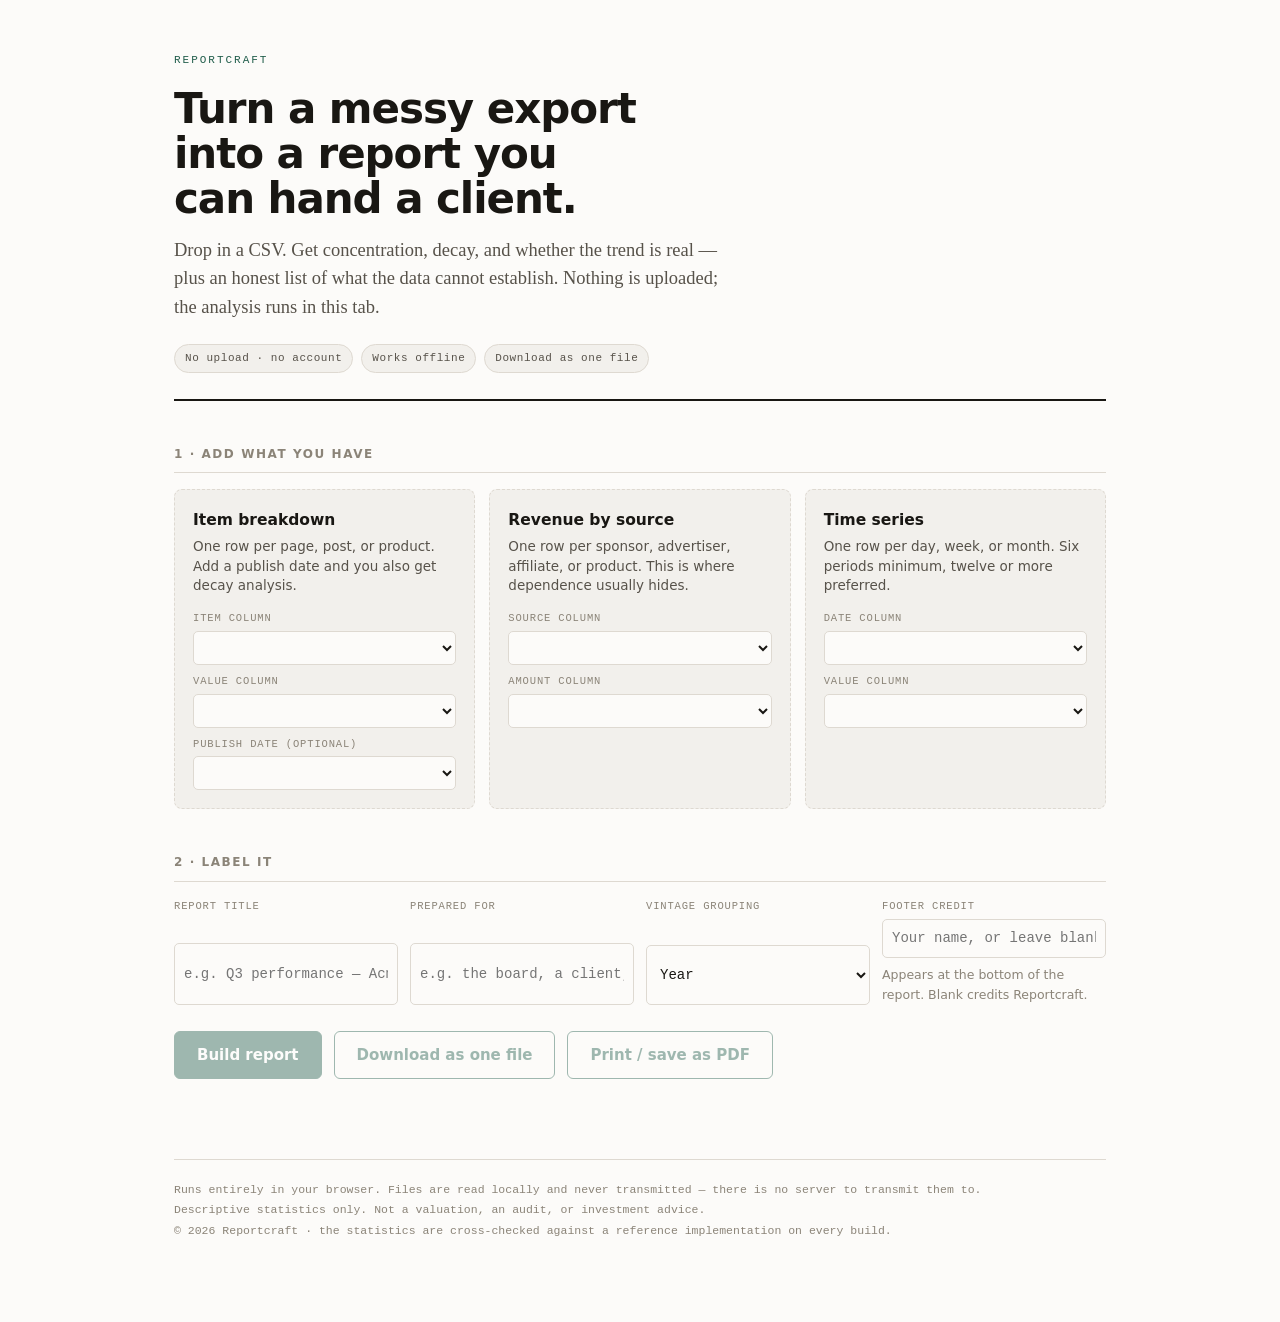
<file: docs/index.html>
<!doctype html>
<html lang="en">
<head>
<meta charset="utf-8">
<meta name="viewport" content="width=device-width,initial-scale=1">
<title>Reportcraft — turn an analytics export into a client-ready report</title>
<meta name="description" content="Drop a CSV export, get a report that says what the numbers rest on and what they cannot establish. Runs entirely in your browser; nothing is uploaded.">
<style>/* Tool chrome. The report's own styling lives in report.css so a downloaded
 * report carries only what it needs and nothing of the app around it. */

:root{
  --ground:#fcfbf9;--surface:#f2f0ec;--sunk:#e8e5df;--ink:#191713;
  --ink-2:#57524a;--ink-3:#8b8478;--rule:#ded9d1;
  --accent:#1f5c4a;--accent-ink:#ffffff;--accent-soft:#e3efea;
  --error:#a53a26;--error-soft:#f9e9e5;
  --warn:#8a6212;--warn-soft:#f8f1de;
  --sans:system-ui,-apple-system,"Segoe UI",Roboto,"Helvetica Neue",Arial,sans-serif;
  --serif:Charter,"Bitstream Charter","Sitka Text",Cambria,Georgia,serif;
  --mono:ui-monospace,"SF Mono",SFMono-Regular,"Cascadia Mono",Menlo,Consolas,monospace;
}
@media (prefers-color-scheme:dark){:root:not([data-theme="light"]){
  --ground:#111310;--surface:#1a1c18;--sunk:#232620;--ink:#eceee8;
  --ink-2:#a5a99e;--ink-3:#7b8074;--rule:#2b2e28;
  --accent:#6cc0a2;--accent-ink:#0d1512;--accent-soft:#16241f;
  --error:#ef8069;--error-soft:#2a1613;
  --warn:#d5a444;--warn-soft:#261f12;
}}
:root[data-theme="dark"]{
  --ground:#111310;--surface:#1a1c18;--sunk:#232620;--ink:#eceee8;
  --ink-2:#a5a99e;--ink-3:#7b8074;--rule:#2b2e28;
  --accent:#6cc0a2;--accent-ink:#0d1512;--accent-soft:#16241f;
  --error:#ef8069;--error-soft:#2a1613;
  --warn:#d5a444;--warn-soft:#261f12;
}

*{box-sizing:border-box}
body{margin:0;background:var(--ground);color:var(--ink);
font-family:var(--sans);font-size:16px;line-height:1.6}
.wrap{max-width:980px;margin:0 auto;padding:0 24px 80px}

.masthead{padding:52px 0 26px;border-bottom:2px solid var(--ink)}
.logo{font-family:var(--mono);font-size:11px;letter-spacing:.18em;
text-transform:uppercase;color:var(--accent);margin-bottom:16px}
h1.title{font-size:clamp(28px,4.4vw,42px);font-weight:650;letter-spacing:-.025em;
line-height:1.08;margin:0 0 14px;max-width:20ch;text-wrap:balance}
.lede{font-family:var(--serif);font-size:18.5px;color:var(--ink-2);margin:0;
max-width:60ch;line-height:1.55}
.trust{display:flex;flex-wrap:wrap;gap:8px;margin-top:22px}
.chip{font-family:var(--mono);font-size:11px;letter-spacing:.05em;
padding:5px 10px;border:1px solid var(--rule);border-radius:99px;
color:var(--ink-2);background:var(--surface)}

h2.step{font-size:12px;font-weight:650;letter-spacing:.13em;text-transform:uppercase;
color:var(--ink-3);margin:44px 0 16px;padding-bottom:8px;
border-bottom:1px solid var(--rule)}

.slots{display:grid;gap:14px;grid-template-columns:repeat(auto-fit,minmax(280px,1fr))}
.slot{background:var(--surface);border:1.5px dashed var(--rule);border-radius:8px;
padding:18px;cursor:pointer;transition:border-color .12s,background .12s}
.slot:hover,.slot.over{border-color:var(--accent);background:var(--accent-soft)}
.slot.loaded{border-style:solid;border-color:var(--accent)}
.slot:focus-visible{outline:2px solid var(--accent);outline-offset:2px}
.slot .h{font-weight:640;font-size:15.5px;margin-bottom:4px}
.slot .d{font-size:13.5px;color:var(--ink-2);line-height:1.45}
.slot .n{font-family:var(--mono);font-size:11.5px;color:var(--accent);
margin-top:10px;word-break:break-all}
.slot input[type=file]{display:none}
.fields{margin-top:14px;display:grid;gap:8px}
.fields label{font-family:var(--mono);font-size:10.5px;letter-spacing:.08em;
text-transform:uppercase;color:var(--ink-3);display:grid;gap:4px}
select,input[type=text]{font:inherit;font-size:14px;padding:7px 9px;
border:1px solid var(--rule);border-radius:5px;background:var(--ground);
color:var(--ink);width:100%}
select:focus,input:focus{outline:2px solid var(--accent);outline-offset:1px}

.meta-grid{display:grid;gap:12px;grid-template-columns:repeat(auto-fit,minmax(220px,1fr))}
.meta-grid label{font-family:var(--mono);font-size:10.5px;letter-spacing:.08em;
text-transform:uppercase;color:var(--ink-3);display:grid;gap:5px}
.hint{font-family:var(--sans);font-size:12.5px;color:var(--ink-3);
text-transform:none;letter-spacing:0;margin-top:2px}

.actions{display:flex;flex-wrap:wrap;gap:12px;align-items:center;margin-top:26px}
button{font:inherit;font-weight:600;font-size:15px;padding:11px 22px;border-radius:6px;
border:1px solid var(--accent);background:var(--accent);color:var(--accent-ink);
cursor:pointer}
button.ghost{background:transparent;color:var(--accent)}
button:disabled{opacity:.42;cursor:not-allowed}
button:focus-visible{outline:2px solid var(--accent);outline-offset:2px}

#notes{margin-top:16px;display:grid;gap:8px}
.note{font-size:14.5px;padding:11px 15px;border-radius:6px;border-left:3px solid}
.note.info{background:var(--surface);border-color:var(--accent);color:var(--ink-2)}
.note.warn{background:var(--warn-soft);border-color:var(--warn);color:var(--ink)}
.note.error{background:var(--error-soft);border-color:var(--error);color:var(--ink)}

#report-wrap{margin-top:56px;border-top:2px solid var(--ink);padding-top:8px}

footer.site{margin-top:64px;padding-top:20px;border-top:1px solid var(--rule);
font-family:var(--mono);font-size:11.5px;color:var(--ink-3);line-height:1.8}

@media (prefers-reduced-motion:reduce){*{transition:none!important;
scroll-behavior:auto!important}}

/* Printing should produce the report and nothing else — no drop zones, no
   buttons, no instructions the client has no use for. */
@media print{
  .masthead,.slots,.meta-grid,.actions,#notes,footer.site,h2.step{display:none!important}
  .wrap{max-width:none;padding:0}
  #report-wrap{margin:0;border-top:0;padding-top:0}
  body{background:#fff}
}
</style>
<style id="report-style">/* Report styling. Kept separate from the app chrome so a downloaded report
 * carries exactly this and nothing else — and so it renders identically inside
 * the tool and as a standalone file the client opens six months later. */

.rep{--r-ground:#fcfcfd;--r-surface:#f3f5f8;--r-sunk:#e9edf2;--r-ink:#151a21;
--r-ink-2:#4b5563;--r-ink-3:#7a8595;--r-rule:#dee3ea;--r-accent:#2f5fd0;
--r-critical:#b3402e;--r-critical-soft:#fbeae7;--r-major:#9a6414;
--r-major-soft:#fbf1df;--r-clear:#1a7a55;--r-clear-soft:#e6f4ee;
--ck-c0:#2f5fd0;--ck-c1:#e07b39;--ck-c2:#1f9d76;--ck-c3:#a855c9;
--ck-c4:#d2455f;--ck-c5:#5a7183;--ck-c6:#8a7a1f;--ck-c7:#2ba3c4;
--ck-surface:#e9edf2;
--r-serif:Charter,"Bitstream Charter","Sitka Text",Cambria,Georgia,serif;
--r-sans:system-ui,-apple-system,"Segoe UI",Roboto,"Helvetica Neue",Arial,sans-serif;
--r-mono:ui-monospace,"SF Mono",SFMono-Regular,"Cascadia Mono",Menlo,Consolas,monospace;
color:var(--r-ink);font-family:var(--r-serif);font-size:16.5px;line-height:1.62}

@media (prefers-color-scheme:dark){:root:not([data-theme="light"]) .rep{
--r-ground:#0e1115;--r-surface:#161a20;--r-sunk:#1d232b;--r-ink:#e8ecf2;
--r-ink-2:#a2acba;--r-ink-3:#79838f;--r-rule:#262d36;--r-accent:#7ea3f4;
--r-critical:#ef7f6d;--r-critical-soft:#2d1a16;--r-major:#d9a441;
--r-major-soft:#2a2114;--r-clear:#4cbc90;--r-clear-soft:#12271f;
--ck-c0:#7ea3f4;--ck-c1:#f5a05e;--ck-c2:#4fc9a1;--ck-c3:#c98ae0;
--ck-c4:#f0778c;--ck-c5:#93a3b5;--ck-c6:#c9b64e;--ck-c7:#5ec8e6;
--ck-surface:#1d232b}}
:root[data-theme="dark"] .rep{
--r-ground:#0e1115;--r-surface:#161a20;--r-sunk:#1d232b;--r-ink:#e8ecf2;
--r-ink-2:#a2acba;--r-ink-3:#79838f;--r-rule:#262d36;--r-accent:#7ea3f4;
--r-critical:#ef7f6d;--r-critical-soft:#2d1a16;--r-major:#d9a441;
--r-major-soft:#2a2114;--r-clear:#4cbc90;--r-clear-soft:#12271f;
--ck-c0:#7ea3f4;--ck-c1:#f5a05e;--ck-c2:#4fc9a1;--ck-c3:#c98ae0;
--ck-c4:#f0778c;--ck-c5:#93a3b5;--ck-c6:#c9b64e;--ck-c7:#5ec8e6;
--ck-surface:#1d232b}

body.standalone{margin:0;background:var(--r-ground)}
body.standalone .rep{max-width:1000px;margin:0 auto;padding:0 26px 80px}

.rep .rep-head{padding:44px 0 26px;border-bottom:2px solid var(--r-ink)}
.rep .eyebrow{font-family:var(--r-mono);font-size:11px;letter-spacing:.14em;
text-transform:uppercase;color:var(--r-ink-3);margin-bottom:14px}
.rep h1{font-family:var(--r-sans);font-weight:660;letter-spacing:-.022em;
font-size:clamp(26px,3.8vw,38px);line-height:1.1;margin:0;max-width:24ch;
text-wrap:balance}
.rep .meta{display:flex;flex-wrap:wrap;gap:0 26px;margin-top:18px;
font-family:var(--r-mono);font-size:11.5px;letter-spacing:.04em;
text-transform:uppercase;color:var(--r-ink-3)}
.rep .meta b{color:var(--r-ink-2);font-weight:500}

.rep section{margin-top:48px}
.rep h2{font-family:var(--r-sans);font-size:12px;font-weight:660;
letter-spacing:.13em;text-transform:uppercase;color:var(--r-ink-3);
margin:0 0 16px;padding-bottom:9px;border-bottom:1px solid var(--r-rule)}

.rep .f{display:grid;grid-template-columns:92px 1fr;gap:0 18px;padding:17px 0;
border-bottom:1px solid var(--r-rule)}
.rep .f:last-child{border-bottom:0}
.rep .sev{font-family:var(--r-mono);font-size:10px;letter-spacing:.1em;
text-transform:uppercase;padding:4px 8px;border-radius:2px;height:fit-content;
text-align:center;border:1px solid}
.rep .sev.critical{color:var(--r-critical);background:var(--r-critical-soft);
border-color:var(--r-critical)}
.rep .sev.major{color:var(--r-major);background:var(--r-major-soft);
border-color:var(--r-major)}
.rep .sev.note{color:var(--r-ink-3);background:var(--r-sunk);border-color:var(--r-rule)}
.rep .sev.clear{color:var(--r-clear);background:var(--r-clear-soft);
border-color:var(--r-clear)}
.rep .f .t{font-family:var(--r-sans);font-weight:640;font-size:16px;margin-bottom:5px}
.rep .f .b{color:var(--r-ink-2);font-size:15.5px;max-width:74ch}

.rep .readout{display:grid;gap:1px;background:var(--r-rule);
border:1px solid var(--r-rule);grid-template-columns:repeat(auto-fit,minmax(168px,1fr));
margin-top:6px}
.rep .cell{background:var(--r-ground);padding:16px 18px}
.rep .cell .l{font-family:var(--r-mono);font-size:10.5px;letter-spacing:.1em;
text-transform:uppercase;color:var(--r-ink-3);margin-bottom:6px}
.rep .cell .v{font-family:var(--r-sans);font-size:25px;font-weight:640;
letter-spacing:-.02em;font-variant-numeric:tabular-nums;line-height:1.1}
.rep .cell .d{font-family:var(--r-mono);font-size:11px;color:var(--r-ink-3);margin-top:4px}

.rep .card{background:var(--r-surface);border:1px solid var(--r-rule);
border-radius:4px;padding:8px;overflow-x:auto;margin-top:16px}
.rep .card svg{display:block;max-width:100%;height:auto}

.rep .tw{overflow-x:auto;border:1px solid var(--r-rule);border-radius:4px;margin-top:16px}
.rep table{width:100%;border-collapse:collapse;font-family:var(--r-mono);font-size:12.5px}
.rep th,.rep td{padding:10px 14px;text-align:left;
border-bottom:1px solid var(--r-rule);white-space:nowrap}
.rep th.num,.rep td.num{text-align:right;font-variant-numeric:tabular-nums}
.rep tr:last-child td{border-bottom:0}
.rep thead th{font-size:10px;letter-spacing:.1em;text-transform:uppercase;
color:var(--r-ink-3);font-weight:500;background:var(--r-surface)}

.rep .rnote{background:var(--r-surface);border-left:3px solid var(--r-accent);
border-radius:0 4px 4px 0;padding:13px 17px;font-size:15px;color:var(--r-ink-2);
margin-top:16px;max-width:78ch}
.rep .gaps{background:var(--r-surface);border:1px solid var(--r-rule);
border-radius:4px;padding:18px 24px;margin-top:6px}
.rep .gaps ul{margin:0;padding-left:20px;color:var(--r-ink-2);font-size:15.5px}
.rep .gaps li{margin-bottom:8px}

.rep .rep-foot{margin-top:56px;padding-top:20px;border-top:1px solid var(--r-rule);
font-family:var(--r-mono);font-size:11.5px;color:var(--r-ink-3);line-height:1.8}
.rep .credit{color:var(--r-accent)}

.rep .ck-t{fill:var(--r-ink);font-family:var(--r-sans);font-size:14px;font-weight:600}
.rep .ck-s{fill:var(--r-ink-3);font-family:var(--r-sans);font-size:11.5px}
.rep .ck-l{fill:var(--r-ink-3);font-family:var(--r-mono);font-size:10.5px}
.rep .ck-v{fill:var(--r-ink);font-family:var(--r-mono);font-size:11px;font-weight:600}
.rep .ck-g{stroke:var(--r-rule);stroke-width:1}
.rep .ck-a{stroke:var(--r-ink-3);stroke-width:1}
.rep .ck-ln{fill:none;stroke-width:2.2;stroke-linejoin:round;stroke-linecap:round}

@media print{
  .rep .card,.rep .tw{overflow:visible}
  .rep section{break-inside:avoid}
}
</style>
</head>
<body>
<div class="wrap">

<header class="masthead">
  <div class="logo">Reportcraft</div>
  <h1 class="title">Turn a messy export into a report you can hand a client.</h1>
  <p class="lede">Drop in a CSV. Get concentration, decay, and whether the trend
  is real — plus an honest list of what the data cannot establish. Nothing is
  uploaded; the analysis runs in this tab.</p>
  <div class="trust">
    <span class="chip">No upload · no account</span>
    <span class="chip">Works offline</span>
    <span class="chip">Download as one file</span>
  </div>
</header>

<h2 class="step">1 · Add what you have</h2>
<div class="slots">

  <div class="slot" id="pages-box" tabindex="0" role="button" aria-label="Add an item breakdown CSV">
    <div class="h">Item breakdown</div>
    <div class="d">One row per page, post, or product. Add a publish date and
    you also get decay analysis.</div>
    <div class="n" id="pages-name"></div>
    <input type="file" id="pages-input" accept=".csv,text/csv">
    <div class="fields" id="pages-fields" hidden>
      <label>Item column<select id="pages-item"></select></label>
      <label>Value column<select id="pages-value"></select></label>
      <label>Publish date (optional)<select id="pages-date"></select></label>
    </div>
  </div>

  <div class="slot" id="revenue-box" tabindex="0" role="button" aria-label="Add a revenue by source CSV">
    <div class="h">Revenue by source</div>
    <div class="d">One row per sponsor, advertiser, affiliate, or product. This
    is where dependence usually hides.</div>
    <div class="n" id="revenue-name"></div>
    <input type="file" id="revenue-input" accept=".csv,text/csv">
    <div class="fields" id="revenue-fields" hidden>
      <label>Source column<select id="revenue-item"></select></label>
      <label>Amount column<select id="revenue-value"></select></label>
    </div>
  </div>

  <div class="slot" id="traffic-box" tabindex="0" role="button" aria-label="Add a time series CSV">
    <div class="h">Time series</div>
    <div class="d">One row per day, week, or month. Six periods minimum, twelve
    or more preferred.</div>
    <div class="n" id="traffic-name"></div>
    <input type="file" id="traffic-input" accept=".csv,text/csv">
    <div class="fields" id="traffic-fields" hidden>
      <label>Date column<select id="traffic-date"></select></label>
      <label>Value column<select id="traffic-value"></select></label>
    </div>
  </div>

</div>

<h2 class="step">2 · Label it</h2>
<div class="meta-grid">
  <label>Report title
    <input type="text" id="client" placeholder="e.g. Q3 performance — Acme">
  </label>
  <label>Prepared for
    <input type="text" id="prepared" placeholder="e.g. the board, a client, a buyer">
  </label>
  <label>Vintage grouping
    <select id="period">
      <option value="year" selected>Year</option>
      <option value="quarter">Quarter</option>
      <option value="month">Month</option>
    </select>
  </label>
  <label>Footer credit
    <input type="text" id="brand" placeholder="Your name, or leave blank">
    <span class="hint">Appears at the bottom of the report. Blank credits
    Reportcraft.</span>
  </label>
</div>

<div class="actions">
  <button id="build" disabled>Build report</button>
  <button id="download" class="ghost" disabled>Download as one file</button>
  <button id="print" class="ghost" disabled>Print / save as PDF</button>
</div>

<div id="notes" role="status" aria-live="polite"></div>

<div id="report-wrap" hidden>
  <div class="rep" id="report"></div>
</div>

<footer class="site">
  Runs entirely in your browser. Files are read locally and never transmitted —
  there is no server to transmit them to.<br>
  Descriptive statistics only. Not a valuation, an audit, or investment advice.<br>
  &copy; <span id="year"></span> Reportcraft · the statistics are cross-checked
  against a reference implementation on every build.
</footer>

</div>
<script>/* engine — the analysis, ported from tools/ to run in a browser.
 *
 * Pure functions only: no DOM, no globals, no I/O. That is what lets
 * studio/parity.mjs run this under node and compare every number against the
 * Python implementation on identical fixtures. A port nobody checks is a
 * second implementation of the same bugs, plus new ones.
 *
 * Where behaviour looks odd here, it is deliberately matching Python:
 * statistics.median averages the middle pair on even counts, theil_sen strides
 * its pairs rather than sampling, and blank is never zero.
 */

const Engine = (() => {
  "use strict";

  // ---------- parsing -----------------------------------------------------

  /** RFC4180-ish CSV: quoted fields, embedded commas/newlines, doubled quotes. */
  function parseCSV(text) {
    if (text.charCodeAt(0) === 0xfeff) text = text.slice(1);   // strip BOM
    const rows = [];
    let row = [], field = "", inQuotes = false;

    for (let i = 0; i < text.length; i++) {
      const c = text[i];
      if (inQuotes) {
        if (c === '"') {
          if (text[i + 1] === '"') { field += '"'; i++; }
          else inQuotes = false;
        } else field += c;
      } else if (c === '"') {
        inQuotes = true;
      } else if (c === ",") {
        row.push(field); field = "";
      } else if (c === "\n" || c === "\r") {
        if (c === "\r" && text[i + 1] === "\n") i++;
        row.push(field); field = "";
        if (row.length > 1 || row[0] !== "") rows.push(row);
        row = [];
      } else field += c;
    }
    if (field !== "" || row.length) { row.push(field); rows.push(row); }
    if (!rows.length) throw new EngineError("The file has no rows.");

    const header = rows[0].map(h => h.trim());
    const dupes = header.filter((h, i) => header.indexOf(h) !== i);
    const out = [];
    for (let r = 1; r < rows.length; r++) {
      if (rows[r].length === 1 && rows[r][0].trim() === "") continue;
      const rec = {};
      header.forEach((h, i) => { rec[h] = rows[r][i] === undefined ? "" : rows[r][i]; });
      out.push(rec);
    }
    if (!out.length) throw new EngineError("The file has a header but no data rows.");
    return { header, rows: out, duplicateColumns: [...new Set(dupes)] };
  }

  class EngineError extends Error {}

  const BLANKS = new Set(["", "n/a", "na", "-", "--", "null", "none"]);

  /** Matches tools/concentration.py:num — blank is "not reported", never zero. */
  function num(v, field) {
    if (v === null || v === undefined) return null;
    let s = String(v).trim().replace(/,/g, "").replace(/\$/g, "").replace(/%/g, "");
    if (BLANKS.has(s.toLowerCase())) return null;
    let mult = 1;
    const last = s.slice(-1).toLowerCase();
    if ("kmb".includes(last) && s.length > 1) {
      mult = { k: 1e3, m: 1e6, b: 1e9 }[last];
      s = s.slice(0, -1);
    }
    const n = Number(s);
    if (!Number.isFinite(n)) {
      throw new EngineError(`${field}: "${v}" is not a number.`);
    }
    return n * mult;
  }

  const DATE_RE = [
    [/^(\d{4})-(\d{2})-(\d{2})/, (m) => [+m[1], +m[2], +m[3]]],
    [/^(\d{4})\/(\d{2})\/(\d{2})/, (m) => [+m[1], +m[2], +m[3]]],
    [/^(\d{1,2})\/(\d{1,2})\/(\d{4})/, (m) => [+m[3], +m[1], +m[2]]],  // US
    [/^(\d{4})-(\d{2})$/, (m) => [+m[1], +m[2], 1]],
  ];

  function parseDate(v, field) {
    const s = String(v).trim();
    if (!s) return null;
    for (const [re, pick] of DATE_RE) {
      const m = s.match(re);
      if (m) {
        const [y, mo, d] = pick(m);
        if (mo >= 1 && mo <= 12 && d >= 1 && d <= 31) return new Date(Date.UTC(y, mo - 1, d));
      }
    }
    const t = Date.parse(s);
    if (!Number.isNaN(t)) return new Date(t);
    throw new EngineError(`${field}: cannot read "${v}" as a date.`);
  }

  const iso = (d) => d.toISOString().slice(0, 10);

  // ---------- statistics --------------------------------------------------

  /** Python statistics.median: averages the middle pair on even counts. */
  function median(xs) {
    if (!xs.length) return 0;
    const s = [...xs].sort((a, b) => a - b);
    const mid = Math.floor(s.length / 2);
    return s.length % 2 ? s[mid] : (s[mid - 1] + s[mid]) / 2;
  }

  function mad(xs) {
    if (!xs.length) return 0;
    const m = median(xs);
    return 1.4826 * median(xs.map(x => Math.abs(x - m)));
  }

  function hhi(values) {
    const total = values.reduce((a, b) => a + b, 0);
    if (total <= 0) throw new EngineError("Values sum to zero — nothing to measure.");
    return values.reduce((a, v) => a + (v / total) ** 2, 0);
  }

  function gini(values) {
    const xs = [...values].sort((a, b) => a - b);
    const n = xs.length;
    const total = xs.reduce((a, b) => a + b, 0);
    if (n <= 1 || total <= 0) return 0;
    let weighted = 0;
    for (let i = 0; i < n; i++) weighted += (i + 1) * xs[i];
    return (2 * weighted) / (n * total) - (n + 1) / n;
  }

  const GINI_BANDS = [[0.40, "evenly spread"], [0.60, "unequal"],
                      [1.01, "steeply unequal — a power law"]];
  function band(g) {
    for (const [edge, label] of GINI_BANDS) if (g < edge) return label;
    return "steeply unequal — a power law";
  }

  /** Robust slope. Strided, not sampled, so it is deterministic. */
  function theilSen(xs, ys, maxPairs = 1200) {
    const n = xs.length;
    if (n < 2) return 0;
    const total = (n * (n - 1)) / 2;
    const stride = Math.max(1, Math.floor(total / maxPairs));
    const slopes = [];
    let k = 0;
    for (let i = 0; i < n - 1; i++) {
      for (let j = i + 1; j < n; j++) {
        if (k % stride === 0) {
          const dx = xs[j] - xs[i];
          if (dx) slopes.push((ys[j] - ys[i]) / dx);
        }
        k++;
      }
    }
    return slopes.length ? median(slopes) : 0;
  }

  // ---------- concentration ----------------------------------------------

  function analyze(items, topN = 10) {
    const total = items.reduce((a, it) => a + it.value, 0);
    if (total <= 0) throw new EngineError("Every value is zero or blank.");

    const ranked = [...items].sort((a, b) =>
      b.value - a.value || String(a.name).localeCompare(String(b.name)));
    const desc = ranked.map(r => r.value);
    const n = desc.length;
    const h = hhi(desc);
    const g = gini(desc);

    const out = {
      items: n,
      total,
      hhi: h,
      hhiNormalized: n > 1 ? (h - 1 / n) / (1 - 1 / n) : 1,
      effectiveN: 1 / h,
      effectivePct: 1 / h / n,
      top1xEvenShare: (desc[0] / total) / (1 / n),
      gini: g,
      band: band(g),
      top: ranked.slice(0, topN).map(r => ({
        name: String(r.name), value: r.value, share: r.value / total })),
      shares: {},
      fragility: {},
    };
    for (const k of [1, 3, 5, 10]) {
      if (k <= n) out.shares["top" + k] = desc.slice(0, k).reduce((a, b) => a + b, 0) / total;
    }
    if (n >= 20) {
      const k = Math.max(1, Math.floor(n / 10));
      out.shares.top10pct = desc.slice(0, k).reduce((a, b) => a + b, 0) / total;
    }
    for (const k of [1, 3]) {
      if (k < n) {
        const lost = desc.slice(0, k).reduce((a, b) => a + b, 0);
        out.fragility["dropTop" + k] = { remaining: total - lost, pctLost: (lost / total) * 100 };
      }
    }
    return out;
  }

  // ---------- vintages ----------------------------------------------------

  function bucketKey(d, period) {
    const y = d.getUTCFullYear(), m = d.getUTCMonth() + 1;
    if (period === "year") return String(y).padStart(4, "0");
    if (period === "quarter") return `${y}-Q${Math.floor((m - 1) / 3) + 1}`;
    if (period === "month") return `${y}-${String(m).padStart(2, "0")}`;
    throw new EngineError(`Unknown period "${period}".`);
  }

  function vintages(dated, period) {
    const buckets = new Map();
    for (const { value, date } of dated) {
      const key = bucketKey(date, period);
      if (!buckets.has(key)) buckets.set(key, []);
      buckets.get(key).push(value);
    }
    const grand = [...buckets.values()].flat().reduce((a, b) => a + b, 0);
    return [...buckets.keys()].sort().map(period_ => {
      const vals = buckets.get(period_);
      const total = vals.reduce((a, b) => a + b, 0);
      const sorted = [...vals].sort((a, b) => a - b);
      return {
        period: period_,
        items: vals.length,
        total,
        share: grand ? total / grand : 0,
        // Python indexes the midpoint here rather than averaging the pair.
        medianPerItem: sorted[Math.floor(sorted.length / 2)],
      };
    });
  }

  function replacement(vints) {
    if (vints.length < 4) return null;
    const k = Math.max(1, Math.floor(vints.length / 4));
    const pick = (arr) => {
      const s = arr.map(v => v.medianPerItem).sort((a, b) => a - b);
      return s[Math.floor(s.length / 2)];
    };
    const oldMedian = pick(vints.slice(0, k));
    const newMedian = pick(vints.slice(-k));
    if (oldMedian <= 0) return null;
    return {
      oldMedian, newMedian, ratio: newMedian / oldMedian,
      oldPeriods: vints.slice(0, k).map(v => v.period),
      newPeriods: vints.slice(-k).map(v => v.period),
    };
  }

  // ---------- trend -------------------------------------------------------

  function fit(hist, seasonal) {
    const xs = hist.map((_, i) => i);
    const ys = hist.map(p => p.value);
    const slope = theilSen(xs, ys);
    const intercept = median(xs.map((x, i) => ys[i] - slope * x));

    const offsets = {};
    if (seasonal === "weekly" && hist.length >= 14) {
      const b = {};
      hist.forEach((p, x) => {
        const wd = (p.date.getUTCDay() + 6) % 7;            // Monday = 0, as Python
        (b[wd] = b[wd] || []).push(p.value - (intercept + slope * x));
      });
      for (const wd of Object.keys(b)) {
        if (b[wd].length >= 3) offsets[wd] = median(b[wd]);
      }
    }
    const predict = (x, wd) => intercept + slope * x + (offsets[wd] || 0);
    const resid = hist.map((p, x) => p.value - predict(x, (p.date.getUTCDay() + 6) % 7));
    return { predict, resid };
  }

  function detect(points, window = 12, z = 3.0, seasonal = null) {
    const out = [];
    for (let i = 0; i < points.length; i++) {
      const p = points[i];
      const hist = points.slice(Math.max(0, i - window), i);
      if (hist.length < Math.max(6, Math.floor(window / 3))) {
        out.push({ date: iso(p.date), value: p.value, z: null, baseline: null, flag: null });
        continue;
      }
      const { predict, resid } = fit(hist, seasonal);
      const wd = (p.date.getUTCDay() + 6) % 7;
      const expected = predict(hist.length, wd);
      const spread = mad(resid);
      let score;
      if (!spread) score = p.value === expected ? 0 : (p.value > expected ? 8 : -8);
      else score = (p.value - expected) / spread;
      out.push({
        date: iso(p.date), value: p.value,
        z: Math.round(score * 1000) / 1000,
        baseline: Math.round(expected * 10000) / 10000,
        flag: score >= z ? "spike" : (score <= -z ? "drop" : null),
      });
    }
    return out;
  }

  function cusum(diag, k = 0.5, h = 5.0, gap = 3) {
    const scored = diag.filter(d => d.z !== null);
    if (scored.length < 8) return [];
    let hi = 0, lo = 0;
    const raw = [];
    scored.forEach((r, idx) => {
      const s = Math.max(-10, Math.min(10, r.z));
      hi = Math.max(0, hi + s - k);
      lo = Math.min(0, lo + s + k);
      if (hi > h) { raw.push({ idx, date: r.date, direction: "up", stat: hi }); hi = lo = 0; }
      else if (lo < -h) { raw.push({ idx, date: r.date, direction: "down", stat: lo }); hi = lo = 0; }
    });
    const episodes = [];
    for (const e of raw) {
      const last = episodes[episodes.length - 1];
      if (last && last.direction === e.direction && e.idx - last._idx <= gap) {
        last._idx = e.idx; last.until = e.date; last.points++;
        if (Math.abs(e.stat) > Math.abs(last.stat)) last.stat = Math.round(e.stat * 100) / 100;
      } else {
        episodes.push({ _idx: e.idx, date: e.date, until: e.date,
                        direction: e.direction, stat: Math.round(e.stat * 100) / 100,
                        points: 1 });
      }
    }
    episodes.forEach(e => delete e._idx);
    return episodes;
  }

  // ---------- findings ----------------------------------------------------

  const fmt = (v) => {
    const a = Math.abs(v);
    if (a >= 1e9) return (v / 1e9).toFixed(2).replace(/\.?0+$/, "") + "B";
    if (a >= 1e6) return (v / 1e6).toFixed(2).replace(/\.?0+$/, "") + "M";
    if (a >= 1e3) return (v / 1e3).toFixed(1).replace(/\.0$/, "") + "k";
    return a % 1 ? v.toFixed(2).replace(/\.?0+$/, "") : String(Math.round(v));
  };

  function findings({ pageRes, vints, repl, revRes, trend }) {
    const out = [];
    const push = (sev, title, body) => out.push({ sev, title, body });

    if (revRes) {
      const t1 = revRes.shares.top1 || 0;
      if (t1 > 0.30) push("critical", "Revenue concentration",
        `One source is ${(t1 * 100).toFixed(0)}% of revenue. A renegotiation or ` +
        `non-renewal there halves the business. Establish contract length and ` +
        `history before anything else.`);
      else if (t1 > 0.15) push("major", "Revenue concentration",
        `The largest revenue source is ${(t1 * 100).toFixed(0)}% of the total. ` +
        `Material, not yet existential.`);
    }

    if (pageRes) {
      const t1 = pageRes.shares.top1 || 0;
      const mult = pageRes.top1xEvenShare;
      if (t1 > 0.10 || mult >= 10) {
        const d3 = pageRes.fragility.dropTop3 ? pageRes.fragility.dropTop3.pctLost : 0;
        push(t1 > 0.20 ? "critical" : "major", "Traffic concentration",
          `One item is ${(t1 * 100).toFixed(0)}% of the total — ${mult.toFixed(0)}x ` +
          `an even share. Removing the top 3 costs ${d3.toFixed(0)}%. This asset ` +
          `is its top items.`);
      }
      if (pageRes.effectivePct < 0.25 && pageRes.items >= 10) {
        push("major", "Effective inventory",
          `${pageRes.items.toLocaleString()} items behave like ` +
          `${pageRes.effectiveN.toFixed(0)}. The item count overstates what is ` +
          `actually working.`);
      }
    }

    if (vints && vints.length >= 3) {
      const newest = vints[vints.length - 1];
      if (newest.share < 0.05) push("major", "Recent output is not landing",
        `The newest cohort (${newest.period}) contributes ` +
        `${(newest.share * 100).toFixed(1)}% of the total across ` +
        `${newest.items.toLocaleString()} items.`);
      const counts = vints.map(v => v.items), meds = vints.map(v => v.medianPerItem);
      if (counts[counts.length - 1] > counts[0] &&
          meds[meds.length - 1] < meds[0] * 0.6) {
        push("critical", "Production up, yield down",
          `Output rose from ${counts[0].toLocaleString()} to ` +
          `${counts[counts.length - 1].toLocaleString()} items per period while ` +
          `median value per item fell from ${fmt(meds[0])} to ` +
          `${fmt(meds[meds.length - 1])}. The business is working harder to ` +
          `stand still — a pattern no total reveals.`);
      }
    }

    if (repl && repl.ratio < 0.5) {
      push("note", "Replacement ratio",
        `New work is at ${repl.ratio.toFixed(2)}x the median of old work. Older ` +
        `items have had longer to accumulate, so this is biased in their favour ` +
        `and is suggestive rather than conclusive.`);
    }

    if (trend) {
      const downs = trend.shifts.filter(s => s.direction === "down");
      if (downs.length) {
        const last = downs[downs.length - 1];
        const span = last.until === last.date ? "" : ` through ${last.until}`;
        push("critical", "Sustained decline detected",
          `A level shift down begins ${last.date}${span} and is not explained by ` +
          `normal variation. Any average spanning that date understates the ` +
          `current run rate.`);
      }
      if (!downs.length && !trend.flags.length) {
        push("clear", "Trend",
          `No sustained level shift and no point anomalies at the tested ` +
          `threshold. The series is stable — which is a finding, not an ` +
          `absence of one.`);
      }
    }

    if (!out.length) push("clear", "No material flag",
      `Nothing in the supplied data meets the thresholds used here. That is not ` +
      `the same as a clean business — see what was not examined.`);

    const rank = { critical: 0, major: 1, note: 2, clear: 3 };
    out.sort((a, b) => rank[a.sev] - rank[b.sev]);
    return out;
  }

  return { EngineError, parseCSV, num, parseDate, iso, median, mad, hhi, gini,
           band, theilSen, analyze, vintages, replacement, bucketKey, fit,
           detect, cusum, findings, fmt };
})();

</script>
<script>/* charts — the drawing half, kept out of engine.js so the statistics stay
 * pure and parity-testable.
 *
 * Same rules as tools/chartkit.py: theme-aware via CSS custom properties, no
 * external references of any kind so a saved report opens offline forever,
 * bars start at zero, gaps stay gaps, and every label is escaped because it
 * came from someone else's spreadsheet.
 */

const Charts = (() => {
  "use strict";

  const esc = (s) => String(s)
    .replace(/&/g, "&amp;").replace(/</g, "&lt;").replace(/>/g, "&gt;")
    .replace(/"/g, "&quot;").replace(/'/g, "&#39;");

  const fmt = (v) => {
    const a = Math.abs(v);
    if (a >= 1e9) return (v / 1e9).toFixed(2).replace(/\.?0+$/, "") + "B";
    if (a >= 1e6) return (v / 1e6).toFixed(2).replace(/\.?0+$/, "") + "M";
    if (a >= 1e3) return (v / 1e3).toFixed(1).replace(/\.0$/, "") + "k";
    if (a === 0) return "0";
    return a % 1 ? Number(v.toFixed(4)).toString() : String(Math.round(v));
  };

  /** Ticks on 1/2/2.5/5 x 10^n boundaries. Always at least two. */
  function ticks(lo, hi, target = 5) {
    if (hi === lo) { const pad = Math.abs(hi) * 0.1 || 1; lo -= pad; hi += pad; }
    if (hi < lo) [lo, hi] = [hi, lo];
    const raw = (hi - lo) / Math.max(1, target);
    const mag = raw > 0 ? Math.pow(10, Math.floor(Math.log10(raw))) : 1;
    let step = 10 * mag;
    for (const m of [1, 2, 2.5, 5, 10]) if (raw <= m * mag) { step = m * mag; break; }
    const out = [];
    let t = Math.floor(lo / step) * step;
    for (let guard = 0; t <= hi + step * 0.5 && guard < 500; guard++, t += step) {
      out.push(Math.round(t * 1e10) / 1e10);
    }
    return out.length >= 2 ? out : [lo, hi];
  }

  const open = (w, h, label) =>
    `<svg class="ck" xmlns="http://www.w3.org/2000/svg" viewBox="0 0 ${w} ${h}" ` +
    `width="100%" height="${h}" role="img" aria-label="${esc(label || "chart")}">`;

  const title = (t, s) =>
    (t ? `<text class="ck-t" x="16" y="24">${esc(t)}</text>` : "") +
    (s ? `<text class="ck-s" x="16" y="${t ? 42 : 24}">${esc(s)}</text>` : "");

  const topPad = (t, s) => 20 + (t ? 22 : 0) + (s ? 20 : 0);

  /** Time or ordered series. Missing values break the path rather than lying. */
  function line(xs, ys, opts = {}) {
    const { w = 1000, h = 340, title: t = "", subtitle: s = "", unit = "" } = opts;
    const top = topPad(t, s), left = 62, right = 20, bottom = 42;
    const pw = w - left - right, ph = h - top - bottom;
    const present = ys.filter(v => v !== null && v !== undefined);
    if (!present.length || pw <= 20 || ph <= 20) return "";

    const tk = ticks(Math.min(...present), Math.max(...present));
    const lo = tk[0], hi = tk[tk.length - 1], span = (hi - lo) || 1;
    const px = (i) => left + (xs.length > 1 ? (pw * i) / (xs.length - 1) : pw / 2);
    const py = (v) => top + ph - ((v - lo) / span) * ph;

    const b = [];
    for (const v of tk) {
      const y = py(v).toFixed(1);
      b.push(`<line class="ck-g" x1="${left}" y1="${y}" x2="${left + pw}" y2="${y}"/>`);
      b.push(`<text class="ck-l" x="${left - 8}" y="${(+y + 4).toFixed(1)}" text-anchor="end">${esc(fmt(v) + unit)}</text>`);
    }
    const step = Math.max(1, Math.ceil(xs.length / 8));
    for (let i = 0; i < xs.length; i += step) {
      b.push(`<text class="ck-l" x="${px(i).toFixed(1)}" y="${top + ph + 18}" text-anchor="middle">${esc(xs[i])}</text>`);
    }

    let run = [];
    const runs = [];
    ys.forEach((v, i) => {
      if (v === null || v === undefined) { if (run.length) runs.push(run); run = []; }
      else run.push([px(i), py(v)]);
    });
    if (run.length) runs.push(run);

    for (const r of runs) {
      if (r.length === 1) {
        b.push(`<circle cx="${r[0][0].toFixed(1)}" cy="${r[0][1].toFixed(1)}" r="3" fill="var(--ck-c0)"/>`);
        continue;
      }
      const d = "M" + r.map(([x, y]) => `${x.toFixed(1)},${y.toFixed(1)}`).join(" L");
      const base = py(Math.max(lo, 0) <= hi ? Math.max(lo, 0) : lo);
      b.push(`<path d="${d} L${r[r.length - 1][0].toFixed(1)},${base.toFixed(1)} L${r[0][0].toFixed(1)},${base.toFixed(1)} Z" fill="var(--ck-c0)" opacity="0.12"/>`);
      b.push(`<path class="ck-ln" d="${d}" stroke="var(--ck-c0)"/>`);
    }
    const last = runs.length ? runs[runs.length - 1].slice(-1)[0] : null;
    if (last) b.push(`<circle cx="${last[0].toFixed(1)}" cy="${last[1].toFixed(1)}" r="3.6" fill="var(--ck-c0)"/>`);
    b.push(`<line class="ck-a" x1="${left}" y1="${top + ph}" x2="${left + pw}" y2="${top + ph}"/>`);
    return open(w, h, t) + title(t, s) + b.join("") + "</svg>";
  }

  /** Horizontal bars — the right choice whenever the labels are words. */
  function hbar(labels, values, opts = {}) {
    const { w = 1000, title: t = "", subtitle: s = "" } = opts;
    if (!labels.length) return "";
    const top = topPad(t, s);
    const longest = Math.max(...labels.map(l => String(l).length));
    const left = 8 + Math.max(110, Math.min(280, longest * 7));
    const right = 84, rowh = 26, gap = 8;
    const h = top + labels.length * (rowh + gap) + 16;
    const pw = w - left - right;
    if (pw <= 20) return "";
    const mx = Math.max(...values.map(Math.abs)) || 1;

    const b = [];
    labels.forEach((lab, i) => {
      const y = top + i * (rowh + gap);
      const bw = Math.max((Math.abs(values[i]) / mx) * pw, 2);
      const label = String(lab).length > 46 ? String(lab).slice(0, 45) + "…" : String(lab);
      b.push(`<text class="ck-l" x="${left - 10}" y="${y + rowh / 2 + 4}" text-anchor="end">${esc(label)}</text>`);
      b.push(`<rect x="${left}" y="${y}" width="${pw}" height="${rowh}" rx="4" fill="var(--ck-surface)"/>`);
      b.push(`<rect x="${left}" y="${y}" width="${bw.toFixed(1)}" height="${rowh}" rx="4" fill="var(--ck-c${i % 8})"/>`);
      b.push(`<text class="ck-v" x="${left + pw + 8}" y="${y + rowh / 2 + 4}">${esc(fmt(values[i]))}</text>`);
    });
    return open(w, h, t) + title(t, s) + b.join("") + "</svg>";
  }

  /** Vertical bars, always zero-based — that is the whole encoding. */
  function bar(labels, values, opts = {}) {
    const { w = 1000, h = 320, title: t = "", subtitle: s = "" } = opts;
    if (!labels.length) return "";
    const top = topPad(t, s), left = 62, right = 20, bottom = 46;
    const pw = w - left - right, ph = h - top - bottom;
    if (pw <= 20 || ph <= 20) return "";

    const tk = ticks(Math.min(0, ...values), Math.max(0, ...values));
    const lo = tk[0], hi = tk[tk.length - 1], span = (hi - lo) || 1;
    const py = (v) => top + ph - ((v - lo) / span) * ph;
    const slot = pw / labels.length, bw = Math.min(72, slot * 0.66);

    const b = [];
    for (const v of tk) {
      const y = py(v).toFixed(1);
      b.push(`<line class="ck-g" x1="${left}" y1="${y}" x2="${left + pw}" y2="${y}"/>`);
      b.push(`<text class="ck-l" x="${left - 8}" y="${(+y + 4).toFixed(1)}" text-anchor="end">${esc(fmt(v))}</text>`);
    }
    const zero = py(0);
    values.forEach((v, i) => {
      const cx = left + slot * i + slot / 2;
      const y0 = py(v), y = Math.min(y0, zero), hgt = Math.abs(zero - y0);
      b.push(`<rect x="${(cx - bw / 2).toFixed(1)}" y="${y.toFixed(1)}" width="${bw.toFixed(1)}" height="${Math.max(hgt, 1).toFixed(1)}" rx="3" fill="var(--ck-c0)"/>`);
      b.push(`<text class="ck-v" x="${cx.toFixed(1)}" y="${(y - 6).toFixed(1)}" text-anchor="middle">${esc(fmt(v))}</text>`);
      b.push(`<text class="ck-l" x="${cx.toFixed(1)}" y="${top + ph + 20}" text-anchor="middle">${esc(labels[i])}</text>`);
    });
    b.push(`<line class="ck-a" x1="${left}" y1="${zero.toFixed(1)}" x2="${left + pw}" y2="${zero.toFixed(1)}"/>`);
    return open(w, h, t) + title(t, s) + b.join("") + "</svg>";
  }

  return { esc, fmt, ticks, line, hbar, bar };
})();

</script>
<script>/* app — the UI layer and the report assembler.
 *
 * Everything runs in the browser. Files are read with FileReader and never
 * leave the machine; there is no upload, no fetch, no analytics beacon. That
 * is a feature to state loudly, because the people most likely to use this are
 * handling a client's data and are right to be careful with it.
 */

(() => {
  "use strict";

  const E = Engine, C = Charts;
  const $ = (sel) => document.querySelector(sel);
  const el = (id) => document.getElementById(id);

  // Whatever you type in the footer field is what the report is credited to.
  // Leave it blank and it falls back to the tool name.
  const TOOL_NAME = "Reportcraft";

  const state = { pages: null, revenue: null, traffic: null, report: null };

  // ---------- file intake --------------------------------------------------

  const GUESS = {
    item: ["url", "page", "path", "post", "title", "id", "name", "source",
           "sponsor", "advertiser", "landing page", "page path"],
    value: ["pageviews", "views", "sessions", "users", "amount", "revenue",
            "earnings", "clicks", "impressions", "total", "value"],
    date: ["date", "published", "publish date", "month", "day", "created",
           "first published", "post date"],
  };

  function guessColumn(header, kind) {
    const low = header.map(h => h.toLowerCase().trim());
    for (const want of GUESS[kind]) {
      const i = low.indexOf(want);
      if (i !== -1) return header[i];
    }
    for (const want of GUESS[kind]) {
      const i = low.findIndex(h => h.includes(want));
      if (i !== -1) return header[i];
    }
    return "";
  }

  function fillSelect(select, header, chosen) {
    select.innerHTML = '<option value="">— none —</option>' +
      header.map(h => `<option value="${C.esc(h)}"${h === chosen ? " selected" : ""}>${C.esc(h)}</option>`).join("");
  }

  function readFile(file) {
    return new Promise((resolve, reject) => {
      const r = new FileReader();
      r.onerror = () => reject(new Error(`Could not read ${file.name}.`));
      r.onload = () => resolve(r.result);
      // Most exports are UTF-8; a cp1252 file will show mojibake in labels
      // rather than failing, and the report says so in its data-quality note.
      r.readAsText(file, "utf-8");
    });
  }

  async function accept(slot, file) {
    const box = el(`${slot}-box`);
    try {
      const text = await readFile(file);
      const parsed = E.parseCSV(text);
      state[slot] = { file: file.name, ...parsed };
      box.classList.add("loaded");
      el(`${slot}-name`).textContent = `${file.name} · ${parsed.rows.length.toLocaleString()} rows`;
      const fields = el(`${slot}-fields`);
      fields.hidden = false;
      for (const kind of ["item", "value", "date"]) {
        const sel = el(`${slot}-${kind}`);
        if (sel) fillSelect(sel, parsed.header, guessColumn(parsed.header, kind));
      }
      if (parsed.duplicateColumns.length) {
        note(`${file.name}: duplicate column name(s) ${parsed.duplicateColumns.join(", ")}. ` +
             `Only the last of each is readable.`, "warn");
      }
      el("build").disabled = false;
    } catch (err) {
      box.classList.remove("loaded");
      state[slot] = null;
      note(`${file.name}: ${err.message}`, "error");
    }
  }

  function note(msg, kind = "info") {
    const holder = el("notes");
    const div = document.createElement("div");
    div.className = `note ${kind}`;
    div.textContent = msg;
    holder.appendChild(div);
    setTimeout(() => div.remove(), 9000);
  }

  function wireDrop(slot) {
    const box = el(`${slot}-box`);
    const input = el(`${slot}-input`);
    box.addEventListener("click", (e) => { if (e.target.tagName !== "SELECT") input.click(); });
    box.addEventListener("keydown", (e) => {
      if (e.key === "Enter" || e.key === " ") { e.preventDefault(); input.click(); }
    });
    input.addEventListener("change", () => { if (input.files[0]) accept(slot, input.files[0]); });
    ["dragenter", "dragover"].forEach(ev =>
      box.addEventListener(ev, (e) => { e.preventDefault(); box.classList.add("over"); }));
    ["dragleave", "drop"].forEach(ev =>
      box.addEventListener(ev, (e) => { e.preventDefault(); box.classList.remove("over"); }));
    box.addEventListener("drop", (e) => {
      const f = e.dataTransfer.files[0];
      if (f) accept(slot, f);
    });
  }

  // ---------- analysis -----------------------------------------------------

  function collectItems(slot) {
    const src = state[slot];
    if (!src) return null;
    const itemCol = el(`${slot}-item`).value;
    const valueCol = el(`${slot}-value`).value;
    const dateCol = el(`${slot}-date`) ? el(`${slot}-date`).value : "";
    if (!itemCol || !valueCol) {
      throw new E.EngineError(`${src.file}: choose which column names the item and which holds the value.`);
    }
    const items = [], dated = [];
    let blank = 0, negative = 0;
    for (const r of src.rows) {
      const v = E.num(r[valueCol], valueCol);
      if (v === null) { blank++; continue; }
      if (v < 0) { negative++; continue; }
      if (v === 0) continue;
      const name = String(r[itemCol]).trim() || "(unnamed)";
      items.push({ name, value: v });
      if (dateCol) {
        const d = E.parseDate(r[dateCol], dateCol);
        if (d) dated.push({ name, value: v, date: d });
      }
    }
    if (items.length < 3) {
      throw new E.EngineError(
        `${src.file}: only ${items.length} row(s) had a positive value. ` +
        `Concentration is not a meaningful question below 3.`);
    }
    return { items, dated, blank, negative, file: src.file, dateCol };
  }

  function collectSeries() {
    const src = state.traffic;
    if (!src) return null;
    const dateCol = el("traffic-date").value, valueCol = el("traffic-value").value;
    if (!dateCol || !valueCol) {
      throw new E.EngineError(`${src.file}: choose the date column and the value column.`);
    }
    const pts = [];
    for (const r of src.rows) {
      const v = E.num(r[valueCol], valueCol);
      if (v === null) continue;
      const d = E.parseDate(r[dateCol], dateCol);
      if (d) pts.push({ date: d, value: v });
    }
    pts.sort((a, b) => a.date - b.date);
    if (pts.length < 6) {
      throw new E.EngineError(
        `${src.file}: only ${pts.length} usable period(s). Trend analysis needs ` +
        `at least 6 — ask for a longer history rather than charting noise.`);
    }
    return { pts, label: valueCol };
  }

  // ---------- report -------------------------------------------------------

  const tile = (l, v, d = "") =>
    `<div class="cell"><div class="l">${C.esc(l)}</div>` +
    `<div class="v">${C.esc(v)}</div><div class="d">${C.esc(d)}</div></div>`;

  function concentrationSection(heading, res, nounPlural) {
    const drop3 = res.fragility.dropTop3 ? res.fragility.dropTop3.pctLost : null;
    let h = `<h2>${C.esc(heading)}</h2><div class="readout">`;
    h += tile("Total", C.fmt(res.total), "as supplied");
    h += tile("Effective count", res.effectiveN.toFixed(1),
              `of ${res.items.toLocaleString()} ${nounPlural}`);
    h += tile("Largest item", `${((res.shares.top1 || 0) * 100).toFixed(0)}%`,
              `${res.top1xEvenShare.toFixed(0)}x an even share`);
    h += tile("Lose the top 3", drop3 === null ? "—" : `${drop3.toFixed(0)}%`, "of the total");
    h += "</div>";

    h += `<div class="tw"><table><thead><tr><th>Rank</th><th>Item</th>` +
         `<th class="num">Value</th><th class="num">Share</th>` +
         `<th class="num">Cumulative</th></tr></thead><tbody>`;
    let cum = 0;
    res.top.forEach((t, i) => {
      cum += t.share;
      const nm = t.name.length > 62 ? t.name.slice(0, 61) + "…" : t.name;
      h += `<tr><td class="num">${i + 1}</td><td>${C.esc(nm)}</td>` +
           `<td class="num">${C.esc(C.fmt(t.value))}</td>` +
           `<td class="num">${(t.share * 100).toFixed(1)}%</td>` +
           `<td class="num">${(cum * 100).toFixed(1)}%</td></tr>`;
    });
    h += "</tbody></table></div>";

    if (res.top.length >= 3) {
      h += `<div class="card">${C.hbar(res.top.map(t => t.name), res.top.map(t => t.value),
             { title: `Top ${res.top.length} by share` })}</div>`;
    }
    h += `<div class="rnote">Gini ${res.gini.toFixed(2)} — ${C.esc(res.band)}. ` +
         `Averages across these ${C.esc(nounPlural)} describe no actual item and ` +
         `should not be used to project the effect of adding more.</div>`;
    return h;
  }

  function vintageSection(vints, repl) {
    let h = `<h2>Is the value being renewed?</h2><div class="tw"><table><thead><tr>` +
            `<th>Vintage</th><th class="num">Items</th><th class="num">Total</th>` +
            `<th class="num">Share</th><th class="num">Median / item</th>` +
            `</tr></thead><tbody>`;
    for (const v of vints) {
      h += `<tr><td>${C.esc(v.period)}</td><td class="num">${v.items.toLocaleString()}</td>` +
           `<td class="num">${C.esc(C.fmt(v.total))}</td>` +
           `<td class="num">${(v.share * 100).toFixed(1)}%</td>` +
           `<td class="num">${C.esc(C.fmt(v.medianPerItem))}</td></tr>`;
    }
    h += "</tbody></table></div>";
    h += `<div class="card">${C.bar(vints.map(v => v.period), vints.map(v => v.medianPerItem),
           { title: "Median value per item, by publish cohort",
             subtitle: "falling bars mean new work earns less than old work did" })}</div>`;
    if (repl) {
      h += `<div class="rnote">Replacement ratio <b>${repl.ratio.toFixed(2)}x</b> ` +
           `(${C.esc(C.fmt(repl.newMedian))} newest vs ${C.esc(C.fmt(repl.oldMedian))} oldest, ` +
           `per item). Older items have had longer to accumulate, so this ratio is ` +
           `biased <i>in favour of old work</i>. ` +
           (repl.ratio >= 1
             ? "A ratio above 1.0 despite that handicap is strong evidence the asset is being renewed."
             : "A ratio below 1.0 is suggestive but not conclusive — the age handicap alone could " +
               "explain it. Settling this needs per-item performance at equal age, which cumulative " +
               "totals cannot show.") + `</div>`;
    }
    return h;
  }

  function trendSection(series, diag, shifts, flags) {
    const ys = series.pts.map(p => p.value);
    const xs = series.pts.map(p => E.iso(p.date));
    const first = ys[0], last = ys[ys.length - 1];
    const half = Math.floor(ys.length / 2);
    const early = ys.slice(0, half).reduce((a, b) => a + b, 0) / Math.max(1, half);
    const recent = ys.slice(half).reduce((a, b) => a + b, 0) / Math.max(1, ys.length - half);

    let h = `<h2>Is the trend real?</h2><div class="readout">`;
    h += tile("First → last", first ? `${(((last - first) / first) * 100).toFixed(0)}%` : "—",
              `${C.fmt(first)} → ${C.fmt(last)}`);
    h += tile("2nd half vs 1st", early ? `${(((recent - early) / early) * 100).toFixed(0)}%` : "—",
              "period averages");
    h += tile("Level shifts", String(shifts.length), "sustained, not spikes");
    h += tile("Point anomalies", String(flags.length), "outlier periods");
    h += "</div>";
    h += `<div class="card">${C.line(xs, ys, { title: series.label, subtitle: "per period as supplied" })}</div>`;

    if (shifts.length) {
      h += `<div class="tw"><table><thead><tr><th>From</th><th>Through</th>` +
           `<th>Direction</th><th class="num">Periods</th></tr></thead><tbody>`;
      for (const s of shifts) {
        h += `<tr><td>${C.esc(s.date)}</td><td>${C.esc(s.until)}</td>` +
             `<td>${C.esc(s.direction)}</td><td class="num">${s.points}</td></tr>`;
      }
      h += `</tbody></table></div><div class="rnote">A sustained level shift is a ` +
           `different event from a spike. Any trailing average spanning one of these ` +
           `dates blends two regimes and describes neither.</div>`;
    } else {
      h += `<div class="rnote">No sustained level shift detected. The series moves, ` +
           `but not more than its own history predicts.</div>`;
    }
    return h;
  }

  function buildReport() {
    el("notes").innerHTML = "";
    let pages = null, revenue = null, series = null;
    try {
      pages = collectItems("pages");
      revenue = collectItems("revenue");
      series = collectSeries();
    } catch (err) {
      note(err.message, "error");
      return;
    }
    if (!pages && !revenue && !series) {
      note("Add at least one file before building a report.", "error");
      return;
    }

    const gaps = [], quality = [];
    let pageRes = null, vints = null, repl = null, revRes = null, trend = null;

    if (pages) {
      pageRes = E.analyze(pages.items, 10);
      if (pages.dateCol) {
        if (pages.dated.length >= 4) {
          vints = E.vintages(pages.dated, el("period").value);
          repl = E.replacement(vints);
        } else {
          gaps.push("Publish dates were supplied but fewer than four rows carried a " +
                    "usable one, so no vintage analysis was possible.");
        }
      } else {
        gaps.push("No publish-date column was chosen, so whether the asset is being " +
                  "renewed or run down is unknown. This is usually the most important " +
                  "open question.");
      }
      if (pages.blank) quality.push(`${pages.blank} row(s) in ${pages.file} had a blank value and were excluded — blank means "not reported", not zero.`);
      if (pages.negative) quality.push(`${pages.negative} row(s) in ${pages.file} were negative and excluded.`);
    } else {
      gaps.push("No per-item breakdown was supplied, so concentration of traffic or " +
                "output could not be assessed.");
    }

    if (revenue) {
      revRes = E.analyze(revenue.items, 10);
      if (revenue.blank) quality.push(`${revenue.blank} row(s) in ${revenue.file} were blank and excluded.`);
      if (revenue.negative) quality.push(`${revenue.negative} row(s) in ${revenue.file} were negative and excluded. Net refunds against their line before re-running.`);
    } else {
      gaps.push("No revenue breakdown was supplied, so dependence on a single " +
                "advertiser, sponsor, or channel is unknown.");
    }

    if (series) {
      const diag = E.detect(series.pts, 12, 3.0, null);
      trend = { diag, shifts: E.cusum(diag), flags: diag.filter(d => d.flag) };
    } else {
      gaps.push("No time series was supplied, so whether the trend is genuine could " +
                "not be tested.");
    }
    gaps.push("Nothing here verifies that the supplied numbers are truthful. Confirm " +
              "them at source.");

    const fs = E.findings({ pageRes, vints, repl, revRes, trend });
    const client = el("client").value.trim() || "Untitled analysis";
    const preparedFor = el("prepared").value.trim() || "internal review";
    const date = new Date().toLocaleDateString(undefined,
      { day: "numeric", month: "long", year: "numeric" });

    let h = `<header class="rep-head"><div class="eyebrow">Metric analysis · prepared for ${C.esc(preparedFor)}</div>` +
            `<h1>${C.esc(client)}</h1><div class="meta"><span><b>${C.esc(date)}</b></span>`;
    if (pageRes) h += `<span><b>${pageRes.items.toLocaleString()}</b> items</span>`;
    if (series) h += `<span><b>${series.pts.length}</b> periods</span>`;
    h += `<span><b>${fs.length}</b> findings</span></div></header>`;

    h += `<section><h2>Findings</h2>`;
    for (const f of fs) {
      h += `<div class="f"><div class="sev ${f.sev}">${C.esc(f.sev)}</div><div>` +
           `<div class="t">${C.esc(f.title)}</div><div class="b">${C.esc(f.body)}</div></div></div>`;
    }
    h += `</section>`;

    if (revRes) h += `<section>${concentrationSection("What the revenue rests on", revRes, "sources")}</section>`;
    if (pageRes) h += `<section>${concentrationSection("What the total rests on", pageRes, "items")}</section>`;
    if (vints) h += `<section>${vintageSection(vints, repl)}</section>`;
    if (trend) h += `<section>${trendSection(series, trend.diag, trend.shifts, trend.flags)}</section>`;

    h += `<section><h2>What this does not establish</h2><div class="gaps"><ul>`;
    for (const g of gaps.concat(quality)) h += `<li>${C.esc(g)}</li>`;
    h += `</ul></div></section>`;

    const brand = el("brand").value.trim();
    const credit = C.esc(brand || `Built with ${TOOL_NAME}`);
    h += `<footer class="rep-foot">This report presents descriptive statistics ` +
         `computed from data supplied by the client. It is not a valuation, an ` +
         `appraisal, an audit, or investment advice, and no recommendation to buy, ` +
         `sell, or price at any figure is made or implied.<br>It cannot establish ` +
         `whether the underlying figures are accurate or complete.<br>` +
         `<span class="credit">${credit}</span> · generated in the browser · ` +
         `no data left this device</footer>`;

    state.report = h;
    el("report").innerHTML = h;
    el("report-wrap").hidden = false;
    el("download").disabled = false;
    el("print").disabled = false;
    el("report-wrap").scrollIntoView({ behavior: "smooth", block: "start" });
  }

  // ---------- download -----------------------------------------------------

  function standaloneDoc() {
    const css = document.getElementById("report-style").textContent;
    const title = (el("client").value.trim() || "report").replace(/[^\w -]/g, "");
    return {
      title: title || "report",
      html: `<!doctype html><html lang="en"><head><meta charset="utf-8">` +
        `<meta name="viewport" content="width=device-width,initial-scale=1">` +
        `<title>${C.esc(title)}</title><style>${css}</style></head>` +
        `<body class="standalone"><div class="rep">${state.report}</div></body></html>`,
    };
  }

  /** Save the report as one file.
   *
   * Anchor-download is blocked in some embedded and sandboxed frames, and it
   * fails silently there — the user clicks and nothing happens, which is worse
   * than an error. So the result is verified and a working alternative is
   * offered rather than leaving them stuck.
   */
  function downloadReport() {
    if (!state.report) return;
    const { title, html } = standaloneDoc();
    let url = null;
    try {
      const blob = new Blob([html], { type: "text/html" });
      url = URL.createObjectURL(blob);
      const a = document.createElement("a");
      a.href = url;
      a.download = `${title}.html`;
      a.rel = "noopener";
      document.body.appendChild(a);
      a.click();
      a.remove();
      note(`Saved ${title}.html — one file, opens anywhere, no internet needed.`, "info");
    } catch (err) {
      note("This browser or frame blocked the download. Use “Print / save as PDF” " +
           "instead, or open the tool in its own tab and try again.", "warn");
    } finally {
      if (url) setTimeout(() => URL.revokeObjectURL(url), 30000);
    }
  }

  /** Print just the report. Works where downloads are blocked, and is how most
   *  people actually want to hand this to a client anyway. */
  function printReport() {
    if (!state.report) return;
    window.print();
  }

  // ---------- boot ---------------------------------------------------------

  document.addEventListener("DOMContentLoaded", () => {
    ["pages", "revenue", "traffic"].forEach(wireDrop);
    el("build").addEventListener("click", buildReport);
    el("download").addEventListener("click", downloadReport);
    el("print").addEventListener("click", printReport);
    el("year").textContent = new Date().getFullYear();
  });
})();
</script>
</body>
</html>
</file>
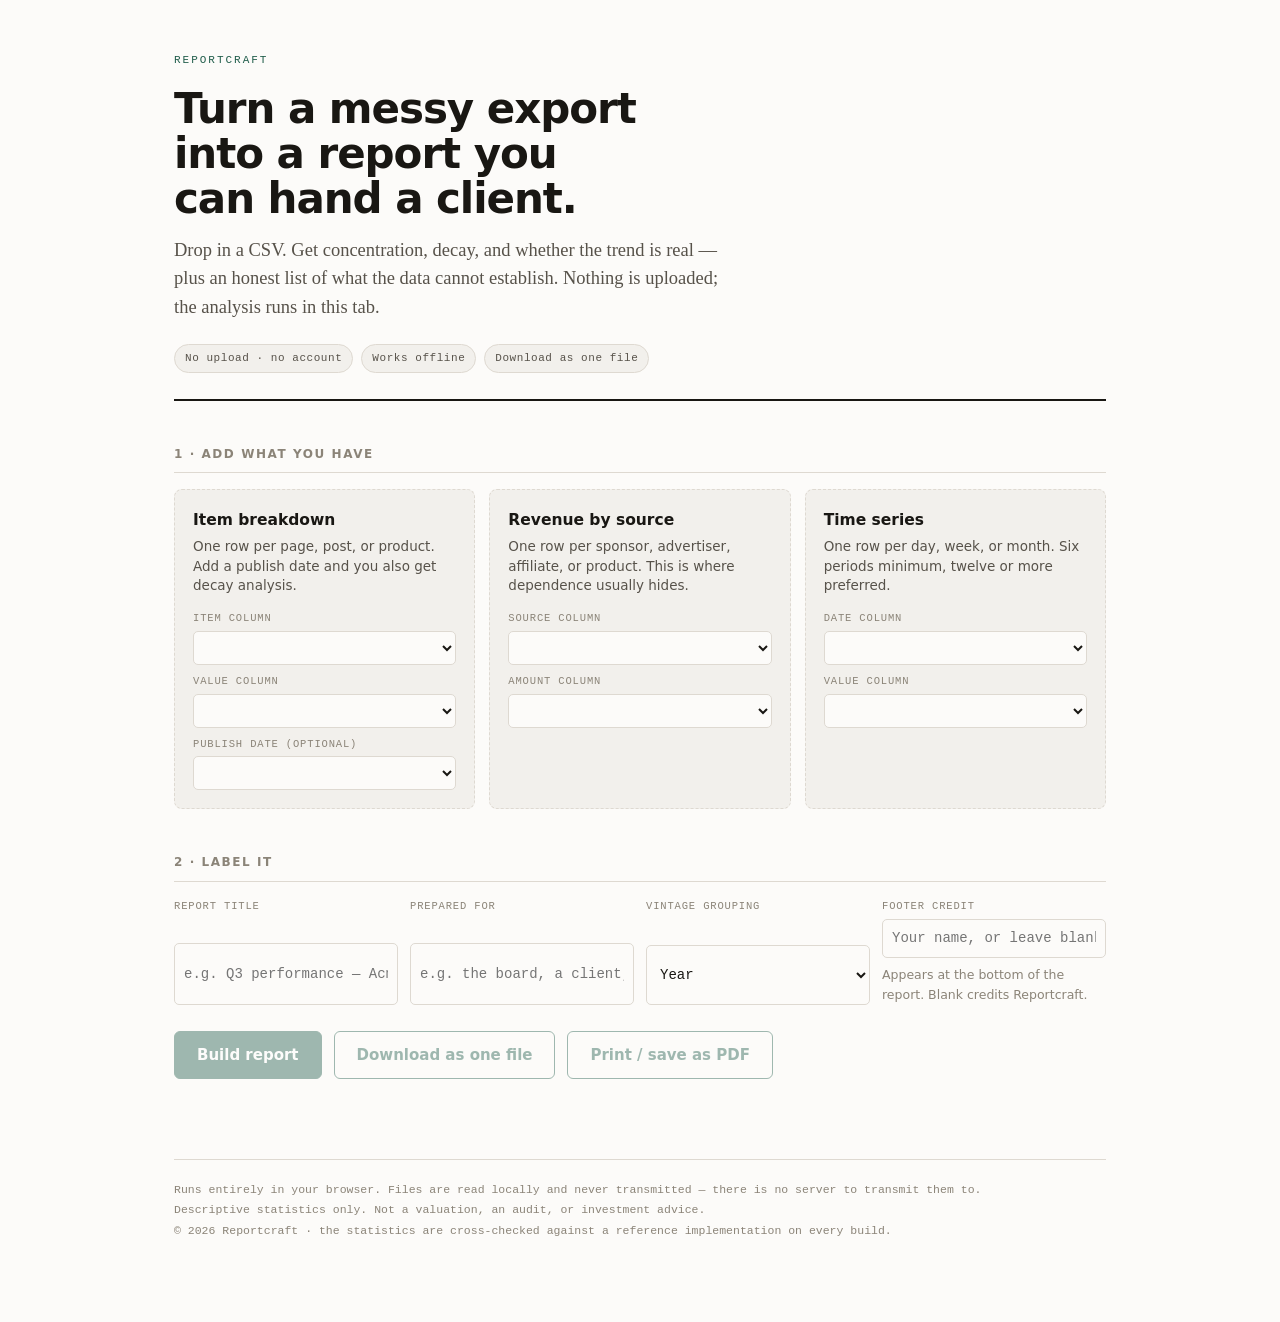
<file: studio/artifact.html>
<title>Reportcraft — turn an analytics export into a client-ready report</title><style>/* Tool chrome. The report's own styling lives in report.css so a downloaded
 * report carries only what it needs and nothing of the app around it. */

:root{
  --ground:#fcfbf9;--surface:#f2f0ec;--sunk:#e8e5df;--ink:#191713;
  --ink-2:#57524a;--ink-3:#8b8478;--rule:#ded9d1;
  --accent:#1f5c4a;--accent-ink:#ffffff;--accent-soft:#e3efea;
  --error:#a53a26;--error-soft:#f9e9e5;
  --warn:#8a6212;--warn-soft:#f8f1de;
  --sans:system-ui,-apple-system,"Segoe UI",Roboto,"Helvetica Neue",Arial,sans-serif;
  --serif:Charter,"Bitstream Charter","Sitka Text",Cambria,Georgia,serif;
  --mono:ui-monospace,"SF Mono",SFMono-Regular,"Cascadia Mono",Menlo,Consolas,monospace;
}
@media (prefers-color-scheme:dark){:root:not([data-theme="light"]){
  --ground:#111310;--surface:#1a1c18;--sunk:#232620;--ink:#eceee8;
  --ink-2:#a5a99e;--ink-3:#7b8074;--rule:#2b2e28;
  --accent:#6cc0a2;--accent-ink:#0d1512;--accent-soft:#16241f;
  --error:#ef8069;--error-soft:#2a1613;
  --warn:#d5a444;--warn-soft:#261f12;
}}
:root[data-theme="dark"]{
  --ground:#111310;--surface:#1a1c18;--sunk:#232620;--ink:#eceee8;
  --ink-2:#a5a99e;--ink-3:#7b8074;--rule:#2b2e28;
  --accent:#6cc0a2;--accent-ink:#0d1512;--accent-soft:#16241f;
  --error:#ef8069;--error-soft:#2a1613;
  --warn:#d5a444;--warn-soft:#261f12;
}

*{box-sizing:border-box}
body{margin:0;background:var(--ground);color:var(--ink);
font-family:var(--sans);font-size:16px;line-height:1.6}
.wrap{max-width:980px;margin:0 auto;padding:0 24px 80px}

.masthead{padding:52px 0 26px;border-bottom:2px solid var(--ink)}
.logo{font-family:var(--mono);font-size:11px;letter-spacing:.18em;
text-transform:uppercase;color:var(--accent);margin-bottom:16px}
h1.title{font-size:clamp(28px,4.4vw,42px);font-weight:650;letter-spacing:-.025em;
line-height:1.08;margin:0 0 14px;max-width:20ch;text-wrap:balance}
.lede{font-family:var(--serif);font-size:18.5px;color:var(--ink-2);margin:0;
max-width:60ch;line-height:1.55}
.trust{display:flex;flex-wrap:wrap;gap:8px;margin-top:22px}
.chip{font-family:var(--mono);font-size:11px;letter-spacing:.05em;
padding:5px 10px;border:1px solid var(--rule);border-radius:99px;
color:var(--ink-2);background:var(--surface)}

h2.step{font-size:12px;font-weight:650;letter-spacing:.13em;text-transform:uppercase;
color:var(--ink-3);margin:44px 0 16px;padding-bottom:8px;
border-bottom:1px solid var(--rule)}

.slots{display:grid;gap:14px;grid-template-columns:repeat(auto-fit,minmax(280px,1fr))}
.slot{background:var(--surface);border:1.5px dashed var(--rule);border-radius:8px;
padding:18px;cursor:pointer;transition:border-color .12s,background .12s}
.slot:hover,.slot.over{border-color:var(--accent);background:var(--accent-soft)}
.slot.loaded{border-style:solid;border-color:var(--accent)}
.slot:focus-visible{outline:2px solid var(--accent);outline-offset:2px}
.slot .h{font-weight:640;font-size:15.5px;margin-bottom:4px}
.slot .d{font-size:13.5px;color:var(--ink-2);line-height:1.45}
.slot .n{font-family:var(--mono);font-size:11.5px;color:var(--accent);
margin-top:10px;word-break:break-all}
.slot input[type=file]{display:none}
.fields{margin-top:14px;display:grid;gap:8px}
.fields label{font-family:var(--mono);font-size:10.5px;letter-spacing:.08em;
text-transform:uppercase;color:var(--ink-3);display:grid;gap:4px}
select,input[type=text]{font:inherit;font-size:14px;padding:7px 9px;
border:1px solid var(--rule);border-radius:5px;background:var(--ground);
color:var(--ink);width:100%}
select:focus,input:focus{outline:2px solid var(--accent);outline-offset:1px}

.meta-grid{display:grid;gap:12px;grid-template-columns:repeat(auto-fit,minmax(220px,1fr))}
.meta-grid label{font-family:var(--mono);font-size:10.5px;letter-spacing:.08em;
text-transform:uppercase;color:var(--ink-3);display:grid;gap:5px}
.hint{font-family:var(--sans);font-size:12.5px;color:var(--ink-3);
text-transform:none;letter-spacing:0;margin-top:2px}

.actions{display:flex;flex-wrap:wrap;gap:12px;align-items:center;margin-top:26px}
button{font:inherit;font-weight:600;font-size:15px;padding:11px 22px;border-radius:6px;
border:1px solid var(--accent);background:var(--accent);color:var(--accent-ink);
cursor:pointer}
button.ghost{background:transparent;color:var(--accent)}
button:disabled{opacity:.42;cursor:not-allowed}
button:focus-visible{outline:2px solid var(--accent);outline-offset:2px}

#notes{margin-top:16px;display:grid;gap:8px}
.note{font-size:14.5px;padding:11px 15px;border-radius:6px;border-left:3px solid}
.note.info{background:var(--surface);border-color:var(--accent);color:var(--ink-2)}
.note.warn{background:var(--warn-soft);border-color:var(--warn);color:var(--ink)}
.note.error{background:var(--error-soft);border-color:var(--error);color:var(--ink)}

#report-wrap{margin-top:56px;border-top:2px solid var(--ink);padding-top:8px}

footer.site{margin-top:64px;padding-top:20px;border-top:1px solid var(--rule);
font-family:var(--mono);font-size:11.5px;color:var(--ink-3);line-height:1.8}

@media (prefers-reduced-motion:reduce){*{transition:none!important;
scroll-behavior:auto!important}}

/* Printing should produce the report and nothing else — no drop zones, no
   buttons, no instructions the client has no use for. */
@media print{
  .masthead,.slots,.meta-grid,.actions,#notes,footer.site,h2.step{display:none!important}
  .wrap{max-width:none;padding:0}
  #report-wrap{margin:0;border-top:0;padding-top:0}
  body{background:#fff}
}
</style><style id="report-style">/* Report styling. Kept separate from the app chrome so a downloaded report
 * carries exactly this and nothing else — and so it renders identically inside
 * the tool and as a standalone file the client opens six months later. */

.rep{--r-ground:#fcfcfd;--r-surface:#f3f5f8;--r-sunk:#e9edf2;--r-ink:#151a21;
--r-ink-2:#4b5563;--r-ink-3:#7a8595;--r-rule:#dee3ea;--r-accent:#2f5fd0;
--r-critical:#b3402e;--r-critical-soft:#fbeae7;--r-major:#9a6414;
--r-major-soft:#fbf1df;--r-clear:#1a7a55;--r-clear-soft:#e6f4ee;
--ck-c0:#2f5fd0;--ck-c1:#e07b39;--ck-c2:#1f9d76;--ck-c3:#a855c9;
--ck-c4:#d2455f;--ck-c5:#5a7183;--ck-c6:#8a7a1f;--ck-c7:#2ba3c4;
--ck-surface:#e9edf2;
--r-serif:Charter,"Bitstream Charter","Sitka Text",Cambria,Georgia,serif;
--r-sans:system-ui,-apple-system,"Segoe UI",Roboto,"Helvetica Neue",Arial,sans-serif;
--r-mono:ui-monospace,"SF Mono",SFMono-Regular,"Cascadia Mono",Menlo,Consolas,monospace;
color:var(--r-ink);font-family:var(--r-serif);font-size:16.5px;line-height:1.62}

@media (prefers-color-scheme:dark){:root:not([data-theme="light"]) .rep{
--r-ground:#0e1115;--r-surface:#161a20;--r-sunk:#1d232b;--r-ink:#e8ecf2;
--r-ink-2:#a2acba;--r-ink-3:#79838f;--r-rule:#262d36;--r-accent:#7ea3f4;
--r-critical:#ef7f6d;--r-critical-soft:#2d1a16;--r-major:#d9a441;
--r-major-soft:#2a2114;--r-clear:#4cbc90;--r-clear-soft:#12271f;
--ck-c0:#7ea3f4;--ck-c1:#f5a05e;--ck-c2:#4fc9a1;--ck-c3:#c98ae0;
--ck-c4:#f0778c;--ck-c5:#93a3b5;--ck-c6:#c9b64e;--ck-c7:#5ec8e6;
--ck-surface:#1d232b}}
:root[data-theme="dark"] .rep{
--r-ground:#0e1115;--r-surface:#161a20;--r-sunk:#1d232b;--r-ink:#e8ecf2;
--r-ink-2:#a2acba;--r-ink-3:#79838f;--r-rule:#262d36;--r-accent:#7ea3f4;
--r-critical:#ef7f6d;--r-critical-soft:#2d1a16;--r-major:#d9a441;
--r-major-soft:#2a2114;--r-clear:#4cbc90;--r-clear-soft:#12271f;
--ck-c0:#7ea3f4;--ck-c1:#f5a05e;--ck-c2:#4fc9a1;--ck-c3:#c98ae0;
--ck-c4:#f0778c;--ck-c5:#93a3b5;--ck-c6:#c9b64e;--ck-c7:#5ec8e6;
--ck-surface:#1d232b}

body.standalone{margin:0;background:var(--r-ground)}
body.standalone .rep{max-width:1000px;margin:0 auto;padding:0 26px 80px}

.rep .rep-head{padding:44px 0 26px;border-bottom:2px solid var(--r-ink)}
.rep .eyebrow{font-family:var(--r-mono);font-size:11px;letter-spacing:.14em;
text-transform:uppercase;color:var(--r-ink-3);margin-bottom:14px}
.rep h1{font-family:var(--r-sans);font-weight:660;letter-spacing:-.022em;
font-size:clamp(26px,3.8vw,38px);line-height:1.1;margin:0;max-width:24ch;
text-wrap:balance}
.rep .meta{display:flex;flex-wrap:wrap;gap:0 26px;margin-top:18px;
font-family:var(--r-mono);font-size:11.5px;letter-spacing:.04em;
text-transform:uppercase;color:var(--r-ink-3)}
.rep .meta b{color:var(--r-ink-2);font-weight:500}

.rep section{margin-top:48px}
.rep h2{font-family:var(--r-sans);font-size:12px;font-weight:660;
letter-spacing:.13em;text-transform:uppercase;color:var(--r-ink-3);
margin:0 0 16px;padding-bottom:9px;border-bottom:1px solid var(--r-rule)}

.rep .f{display:grid;grid-template-columns:92px 1fr;gap:0 18px;padding:17px 0;
border-bottom:1px solid var(--r-rule)}
.rep .f:last-child{border-bottom:0}
.rep .sev{font-family:var(--r-mono);font-size:10px;letter-spacing:.1em;
text-transform:uppercase;padding:4px 8px;border-radius:2px;height:fit-content;
text-align:center;border:1px solid}
.rep .sev.critical{color:var(--r-critical);background:var(--r-critical-soft);
border-color:var(--r-critical)}
.rep .sev.major{color:var(--r-major);background:var(--r-major-soft);
border-color:var(--r-major)}
.rep .sev.note{color:var(--r-ink-3);background:var(--r-sunk);border-color:var(--r-rule)}
.rep .sev.clear{color:var(--r-clear);background:var(--r-clear-soft);
border-color:var(--r-clear)}
.rep .f .t{font-family:var(--r-sans);font-weight:640;font-size:16px;margin-bottom:5px}
.rep .f .b{color:var(--r-ink-2);font-size:15.5px;max-width:74ch}

.rep .readout{display:grid;gap:1px;background:var(--r-rule);
border:1px solid var(--r-rule);grid-template-columns:repeat(auto-fit,minmax(168px,1fr));
margin-top:6px}
.rep .cell{background:var(--r-ground);padding:16px 18px}
.rep .cell .l{font-family:var(--r-mono);font-size:10.5px;letter-spacing:.1em;
text-transform:uppercase;color:var(--r-ink-3);margin-bottom:6px}
.rep .cell .v{font-family:var(--r-sans);font-size:25px;font-weight:640;
letter-spacing:-.02em;font-variant-numeric:tabular-nums;line-height:1.1}
.rep .cell .d{font-family:var(--r-mono);font-size:11px;color:var(--r-ink-3);margin-top:4px}

.rep .card{background:var(--r-surface);border:1px solid var(--r-rule);
border-radius:4px;padding:8px;overflow-x:auto;margin-top:16px}
.rep .card svg{display:block;max-width:100%;height:auto}

.rep .tw{overflow-x:auto;border:1px solid var(--r-rule);border-radius:4px;margin-top:16px}
.rep table{width:100%;border-collapse:collapse;font-family:var(--r-mono);font-size:12.5px}
.rep th,.rep td{padding:10px 14px;text-align:left;
border-bottom:1px solid var(--r-rule);white-space:nowrap}
.rep th.num,.rep td.num{text-align:right;font-variant-numeric:tabular-nums}
.rep tr:last-child td{border-bottom:0}
.rep thead th{font-size:10px;letter-spacing:.1em;text-transform:uppercase;
color:var(--r-ink-3);font-weight:500;background:var(--r-surface)}

.rep .rnote{background:var(--r-surface);border-left:3px solid var(--r-accent);
border-radius:0 4px 4px 0;padding:13px 17px;font-size:15px;color:var(--r-ink-2);
margin-top:16px;max-width:78ch}
.rep .gaps{background:var(--r-surface);border:1px solid var(--r-rule);
border-radius:4px;padding:18px 24px;margin-top:6px}
.rep .gaps ul{margin:0;padding-left:20px;color:var(--r-ink-2);font-size:15.5px}
.rep .gaps li{margin-bottom:8px}

.rep .rep-foot{margin-top:56px;padding-top:20px;border-top:1px solid var(--r-rule);
font-family:var(--r-mono);font-size:11.5px;color:var(--r-ink-3);line-height:1.8}
.rep .credit{color:var(--r-accent)}

.rep .ck-t{fill:var(--r-ink);font-family:var(--r-sans);font-size:14px;font-weight:600}
.rep .ck-s{fill:var(--r-ink-3);font-family:var(--r-sans);font-size:11.5px}
.rep .ck-l{fill:var(--r-ink-3);font-family:var(--r-mono);font-size:10.5px}
.rep .ck-v{fill:var(--r-ink);font-family:var(--r-mono);font-size:11px;font-weight:600}
.rep .ck-g{stroke:var(--r-rule);stroke-width:1}
.rep .ck-a{stroke:var(--r-ink-3);stroke-width:1}
.rep .ck-ln{fill:none;stroke-width:2.2;stroke-linejoin:round;stroke-linecap:round}

@media print{
  .rep .card,.rep .tw{overflow:visible}
  .rep section{break-inside:avoid}
}
</style>
<div class="wrap">

<header class="masthead">
  <div class="logo">Reportcraft</div>
  <h1 class="title">Turn a messy export into a report you can hand a client.</h1>
  <p class="lede">Drop in a CSV. Get concentration, decay, and whether the trend
  is real — plus an honest list of what the data cannot establish. Nothing is
  uploaded; the analysis runs in this tab.</p>
  <div class="trust">
    <span class="chip">No upload · no account</span>
    <span class="chip">Works offline</span>
    <span class="chip">Download as one file</span>
  </div>
</header>

<h2 class="step">1 · Add what you have</h2>
<div class="slots">

  <div class="slot" id="pages-box" tabindex="0" role="button" aria-label="Add an item breakdown CSV">
    <div class="h">Item breakdown</div>
    <div class="d">One row per page, post, or product. Add a publish date and
    you also get decay analysis.</div>
    <div class="n" id="pages-name"></div>
    <input type="file" id="pages-input" accept=".csv,text/csv">
    <div class="fields" id="pages-fields" hidden>
      <label>Item column<select id="pages-item"></select></label>
      <label>Value column<select id="pages-value"></select></label>
      <label>Publish date (optional)<select id="pages-date"></select></label>
    </div>
  </div>

  <div class="slot" id="revenue-box" tabindex="0" role="button" aria-label="Add a revenue by source CSV">
    <div class="h">Revenue by source</div>
    <div class="d">One row per sponsor, advertiser, affiliate, or product. This
    is where dependence usually hides.</div>
    <div class="n" id="revenue-name"></div>
    <input type="file" id="revenue-input" accept=".csv,text/csv">
    <div class="fields" id="revenue-fields" hidden>
      <label>Source column<select id="revenue-item"></select></label>
      <label>Amount column<select id="revenue-value"></select></label>
    </div>
  </div>

  <div class="slot" id="traffic-box" tabindex="0" role="button" aria-label="Add a time series CSV">
    <div class="h">Time series</div>
    <div class="d">One row per day, week, or month. Six periods minimum, twelve
    or more preferred.</div>
    <div class="n" id="traffic-name"></div>
    <input type="file" id="traffic-input" accept=".csv,text/csv">
    <div class="fields" id="traffic-fields" hidden>
      <label>Date column<select id="traffic-date"></select></label>
      <label>Value column<select id="traffic-value"></select></label>
    </div>
  </div>

</div>

<h2 class="step">2 · Label it</h2>
<div class="meta-grid">
  <label>Report title
    <input type="text" id="client" placeholder="e.g. Q3 performance — Acme">
  </label>
  <label>Prepared for
    <input type="text" id="prepared" placeholder="e.g. the board, a client, a buyer">
  </label>
  <label>Vintage grouping
    <select id="period">
      <option value="year" selected>Year</option>
      <option value="quarter">Quarter</option>
      <option value="month">Month</option>
    </select>
  </label>
  <label>Footer credit
    <input type="text" id="brand" placeholder="Your name, or leave blank">
    <span class="hint">Appears at the bottom of the report. Blank credits
    Reportcraft.</span>
  </label>
</div>

<div class="actions">
  <button id="build" disabled>Build report</button>
  <button id="download" class="ghost" disabled>Download as one file</button>
  <button id="print" class="ghost" disabled>Print / save as PDF</button>
</div>

<div id="notes" role="status" aria-live="polite"></div>

<div id="report-wrap" hidden>
  <div class="rep" id="report"></div>
</div>

<footer class="site">
  Runs entirely in your browser. Files are read locally and never transmitted —
  there is no server to transmit them to.<br>
  Descriptive statistics only. Not a valuation, an audit, or investment advice.<br>
  &copy; <span id="year"></span> Reportcraft · the statistics are cross-checked
  against a reference implementation on every build.
</footer>

</div>
<script>/* engine — the analysis, ported from tools/ to run in a browser.
 *
 * Pure functions only: no DOM, no globals, no I/O. That is what lets
 * studio/parity.mjs run this under node and compare every number against the
 * Python implementation on identical fixtures. A port nobody checks is a
 * second implementation of the same bugs, plus new ones.
 *
 * Where behaviour looks odd here, it is deliberately matching Python:
 * statistics.median averages the middle pair on even counts, theil_sen strides
 * its pairs rather than sampling, and blank is never zero.
 */

const Engine = (() => {
  "use strict";

  // ---------- parsing -----------------------------------------------------

  /** RFC4180-ish CSV: quoted fields, embedded commas/newlines, doubled quotes. */
  function parseCSV(text) {
    if (text.charCodeAt(0) === 0xfeff) text = text.slice(1);   // strip BOM
    const rows = [];
    let row = [], field = "", inQuotes = false;

    for (let i = 0; i < text.length; i++) {
      const c = text[i];
      if (inQuotes) {
        if (c === '"') {
          if (text[i + 1] === '"') { field += '"'; i++; }
          else inQuotes = false;
        } else field += c;
      } else if (c === '"') {
        inQuotes = true;
      } else if (c === ",") {
        row.push(field); field = "";
      } else if (c === "\n" || c === "\r") {
        if (c === "\r" && text[i + 1] === "\n") i++;
        row.push(field); field = "";
        if (row.length > 1 || row[0] !== "") rows.push(row);
        row = [];
      } else field += c;
    }
    if (field !== "" || row.length) { row.push(field); rows.push(row); }
    if (!rows.length) throw new EngineError("The file has no rows.");

    const header = rows[0].map(h => h.trim());
    const dupes = header.filter((h, i) => header.indexOf(h) !== i);
    const out = [];
    for (let r = 1; r < rows.length; r++) {
      if (rows[r].length === 1 && rows[r][0].trim() === "") continue;
      const rec = {};
      header.forEach((h, i) => { rec[h] = rows[r][i] === undefined ? "" : rows[r][i]; });
      out.push(rec);
    }
    if (!out.length) throw new EngineError("The file has a header but no data rows.");
    return { header, rows: out, duplicateColumns: [...new Set(dupes)] };
  }

  class EngineError extends Error {}

  const BLANKS = new Set(["", "n/a", "na", "-", "--", "null", "none"]);

  /** Matches tools/concentration.py:num — blank is "not reported", never zero. */
  function num(v, field) {
    if (v === null || v === undefined) return null;
    let s = String(v).trim().replace(/,/g, "").replace(/\$/g, "").replace(/%/g, "");
    if (BLANKS.has(s.toLowerCase())) return null;
    let mult = 1;
    const last = s.slice(-1).toLowerCase();
    if ("kmb".includes(last) && s.length > 1) {
      mult = { k: 1e3, m: 1e6, b: 1e9 }[last];
      s = s.slice(0, -1);
    }
    const n = Number(s);
    if (!Number.isFinite(n)) {
      throw new EngineError(`${field}: "${v}" is not a number.`);
    }
    return n * mult;
  }

  const DATE_RE = [
    [/^(\d{4})-(\d{2})-(\d{2})/, (m) => [+m[1], +m[2], +m[3]]],
    [/^(\d{4})\/(\d{2})\/(\d{2})/, (m) => [+m[1], +m[2], +m[3]]],
    [/^(\d{1,2})\/(\d{1,2})\/(\d{4})/, (m) => [+m[3], +m[1], +m[2]]],  // US
    [/^(\d{4})-(\d{2})$/, (m) => [+m[1], +m[2], 1]],
  ];

  function parseDate(v, field) {
    const s = String(v).trim();
    if (!s) return null;
    for (const [re, pick] of DATE_RE) {
      const m = s.match(re);
      if (m) {
        const [y, mo, d] = pick(m);
        if (mo >= 1 && mo <= 12 && d >= 1 && d <= 31) return new Date(Date.UTC(y, mo - 1, d));
      }
    }
    const t = Date.parse(s);
    if (!Number.isNaN(t)) return new Date(t);
    throw new EngineError(`${field}: cannot read "${v}" as a date.`);
  }

  const iso = (d) => d.toISOString().slice(0, 10);

  // ---------- statistics --------------------------------------------------

  /** Python statistics.median: averages the middle pair on even counts. */
  function median(xs) {
    if (!xs.length) return 0;
    const s = [...xs].sort((a, b) => a - b);
    const mid = Math.floor(s.length / 2);
    return s.length % 2 ? s[mid] : (s[mid - 1] + s[mid]) / 2;
  }

  function mad(xs) {
    if (!xs.length) return 0;
    const m = median(xs);
    return 1.4826 * median(xs.map(x => Math.abs(x - m)));
  }

  function hhi(values) {
    const total = values.reduce((a, b) => a + b, 0);
    if (total <= 0) throw new EngineError("Values sum to zero — nothing to measure.");
    return values.reduce((a, v) => a + (v / total) ** 2, 0);
  }

  function gini(values) {
    const xs = [...values].sort((a, b) => a - b);
    const n = xs.length;
    const total = xs.reduce((a, b) => a + b, 0);
    if (n <= 1 || total <= 0) return 0;
    let weighted = 0;
    for (let i = 0; i < n; i++) weighted += (i + 1) * xs[i];
    return (2 * weighted) / (n * total) - (n + 1) / n;
  }

  const GINI_BANDS = [[0.40, "evenly spread"], [0.60, "unequal"],
                      [1.01, "steeply unequal — a power law"]];
  function band(g) {
    for (const [edge, label] of GINI_BANDS) if (g < edge) return label;
    return "steeply unequal — a power law";
  }

  /** Robust slope. Strided, not sampled, so it is deterministic. */
  function theilSen(xs, ys, maxPairs = 1200) {
    const n = xs.length;
    if (n < 2) return 0;
    const total = (n * (n - 1)) / 2;
    const stride = Math.max(1, Math.floor(total / maxPairs));
    const slopes = [];
    let k = 0;
    for (let i = 0; i < n - 1; i++) {
      for (let j = i + 1; j < n; j++) {
        if (k % stride === 0) {
          const dx = xs[j] - xs[i];
          if (dx) slopes.push((ys[j] - ys[i]) / dx);
        }
        k++;
      }
    }
    return slopes.length ? median(slopes) : 0;
  }

  // ---------- concentration ----------------------------------------------

  function analyze(items, topN = 10) {
    const total = items.reduce((a, it) => a + it.value, 0);
    if (total <= 0) throw new EngineError("Every value is zero or blank.");

    const ranked = [...items].sort((a, b) =>
      b.value - a.value || String(a.name).localeCompare(String(b.name)));
    const desc = ranked.map(r => r.value);
    const n = desc.length;
    const h = hhi(desc);
    const g = gini(desc);

    const out = {
      items: n,
      total,
      hhi: h,
      hhiNormalized: n > 1 ? (h - 1 / n) / (1 - 1 / n) : 1,
      effectiveN: 1 / h,
      effectivePct: 1 / h / n,
      top1xEvenShare: (desc[0] / total) / (1 / n),
      gini: g,
      band: band(g),
      top: ranked.slice(0, topN).map(r => ({
        name: String(r.name), value: r.value, share: r.value / total })),
      shares: {},
      fragility: {},
    };
    for (const k of [1, 3, 5, 10]) {
      if (k <= n) out.shares["top" + k] = desc.slice(0, k).reduce((a, b) => a + b, 0) / total;
    }
    if (n >= 20) {
      const k = Math.max(1, Math.floor(n / 10));
      out.shares.top10pct = desc.slice(0, k).reduce((a, b) => a + b, 0) / total;
    }
    for (const k of [1, 3]) {
      if (k < n) {
        const lost = desc.slice(0, k).reduce((a, b) => a + b, 0);
        out.fragility["dropTop" + k] = { remaining: total - lost, pctLost: (lost / total) * 100 };
      }
    }
    return out;
  }

  // ---------- vintages ----------------------------------------------------

  function bucketKey(d, period) {
    const y = d.getUTCFullYear(), m = d.getUTCMonth() + 1;
    if (period === "year") return String(y).padStart(4, "0");
    if (period === "quarter") return `${y}-Q${Math.floor((m - 1) / 3) + 1}`;
    if (period === "month") return `${y}-${String(m).padStart(2, "0")}`;
    throw new EngineError(`Unknown period "${period}".`);
  }

  function vintages(dated, period) {
    const buckets = new Map();
    for (const { value, date } of dated) {
      const key = bucketKey(date, period);
      if (!buckets.has(key)) buckets.set(key, []);
      buckets.get(key).push(value);
    }
    const grand = [...buckets.values()].flat().reduce((a, b) => a + b, 0);
    return [...buckets.keys()].sort().map(period_ => {
      const vals = buckets.get(period_);
      const total = vals.reduce((a, b) => a + b, 0);
      const sorted = [...vals].sort((a, b) => a - b);
      return {
        period: period_,
        items: vals.length,
        total,
        share: grand ? total / grand : 0,
        // Python indexes the midpoint here rather than averaging the pair.
        medianPerItem: sorted[Math.floor(sorted.length / 2)],
      };
    });
  }

  function replacement(vints) {
    if (vints.length < 4) return null;
    const k = Math.max(1, Math.floor(vints.length / 4));
    const pick = (arr) => {
      const s = arr.map(v => v.medianPerItem).sort((a, b) => a - b);
      return s[Math.floor(s.length / 2)];
    };
    const oldMedian = pick(vints.slice(0, k));
    const newMedian = pick(vints.slice(-k));
    if (oldMedian <= 0) return null;
    return {
      oldMedian, newMedian, ratio: newMedian / oldMedian,
      oldPeriods: vints.slice(0, k).map(v => v.period),
      newPeriods: vints.slice(-k).map(v => v.period),
    };
  }

  // ---------- trend -------------------------------------------------------

  function fit(hist, seasonal) {
    const xs = hist.map((_, i) => i);
    const ys = hist.map(p => p.value);
    const slope = theilSen(xs, ys);
    const intercept = median(xs.map((x, i) => ys[i] - slope * x));

    const offsets = {};
    if (seasonal === "weekly" && hist.length >= 14) {
      const b = {};
      hist.forEach((p, x) => {
        const wd = (p.date.getUTCDay() + 6) % 7;            // Monday = 0, as Python
        (b[wd] = b[wd] || []).push(p.value - (intercept + slope * x));
      });
      for (const wd of Object.keys(b)) {
        if (b[wd].length >= 3) offsets[wd] = median(b[wd]);
      }
    }
    const predict = (x, wd) => intercept + slope * x + (offsets[wd] || 0);
    const resid = hist.map((p, x) => p.value - predict(x, (p.date.getUTCDay() + 6) % 7));
    return { predict, resid };
  }

  function detect(points, window = 12, z = 3.0, seasonal = null) {
    const out = [];
    for (let i = 0; i < points.length; i++) {
      const p = points[i];
      const hist = points.slice(Math.max(0, i - window), i);
      if (hist.length < Math.max(6, Math.floor(window / 3))) {
        out.push({ date: iso(p.date), value: p.value, z: null, baseline: null, flag: null });
        continue;
      }
      const { predict, resid } = fit(hist, seasonal);
      const wd = (p.date.getUTCDay() + 6) % 7;
      const expected = predict(hist.length, wd);
      const spread = mad(resid);
      let score;
      if (!spread) score = p.value === expected ? 0 : (p.value > expected ? 8 : -8);
      else score = (p.value - expected) / spread;
      out.push({
        date: iso(p.date), value: p.value,
        z: Math.round(score * 1000) / 1000,
        baseline: Math.round(expected * 10000) / 10000,
        flag: score >= z ? "spike" : (score <= -z ? "drop" : null),
      });
    }
    return out;
  }

  function cusum(diag, k = 0.5, h = 5.0, gap = 3) {
    const scored = diag.filter(d => d.z !== null);
    if (scored.length < 8) return [];
    let hi = 0, lo = 0;
    const raw = [];
    scored.forEach((r, idx) => {
      const s = Math.max(-10, Math.min(10, r.z));
      hi = Math.max(0, hi + s - k);
      lo = Math.min(0, lo + s + k);
      if (hi > h) { raw.push({ idx, date: r.date, direction: "up", stat: hi }); hi = lo = 0; }
      else if (lo < -h) { raw.push({ idx, date: r.date, direction: "down", stat: lo }); hi = lo = 0; }
    });
    const episodes = [];
    for (const e of raw) {
      const last = episodes[episodes.length - 1];
      if (last && last.direction === e.direction && e.idx - last._idx <= gap) {
        last._idx = e.idx; last.until = e.date; last.points++;
        if (Math.abs(e.stat) > Math.abs(last.stat)) last.stat = Math.round(e.stat * 100) / 100;
      } else {
        episodes.push({ _idx: e.idx, date: e.date, until: e.date,
                        direction: e.direction, stat: Math.round(e.stat * 100) / 100,
                        points: 1 });
      }
    }
    episodes.forEach(e => delete e._idx);
    return episodes;
  }

  // ---------- findings ----------------------------------------------------

  const fmt = (v) => {
    const a = Math.abs(v);
    if (a >= 1e9) return (v / 1e9).toFixed(2).replace(/\.?0+$/, "") + "B";
    if (a >= 1e6) return (v / 1e6).toFixed(2).replace(/\.?0+$/, "") + "M";
    if (a >= 1e3) return (v / 1e3).toFixed(1).replace(/\.0$/, "") + "k";
    return a % 1 ? v.toFixed(2).replace(/\.?0+$/, "") : String(Math.round(v));
  };

  function findings({ pageRes, vints, repl, revRes, trend }) {
    const out = [];
    const push = (sev, title, body) => out.push({ sev, title, body });

    if (revRes) {
      const t1 = revRes.shares.top1 || 0;
      if (t1 > 0.30) push("critical", "Revenue concentration",
        `One source is ${(t1 * 100).toFixed(0)}% of revenue. A renegotiation or ` +
        `non-renewal there halves the business. Establish contract length and ` +
        `history before anything else.`);
      else if (t1 > 0.15) push("major", "Revenue concentration",
        `The largest revenue source is ${(t1 * 100).toFixed(0)}% of the total. ` +
        `Material, not yet existential.`);
    }

    if (pageRes) {
      const t1 = pageRes.shares.top1 || 0;
      const mult = pageRes.top1xEvenShare;
      if (t1 > 0.10 || mult >= 10) {
        const d3 = pageRes.fragility.dropTop3 ? pageRes.fragility.dropTop3.pctLost : 0;
        push(t1 > 0.20 ? "critical" : "major", "Traffic concentration",
          `One item is ${(t1 * 100).toFixed(0)}% of the total — ${mult.toFixed(0)}x ` +
          `an even share. Removing the top 3 costs ${d3.toFixed(0)}%. This asset ` +
          `is its top items.`);
      }
      if (pageRes.effectivePct < 0.25 && pageRes.items >= 10) {
        push("major", "Effective inventory",
          `${pageRes.items.toLocaleString()} items behave like ` +
          `${pageRes.effectiveN.toFixed(0)}. The item count overstates what is ` +
          `actually working.`);
      }
    }

    if (vints && vints.length >= 3) {
      const newest = vints[vints.length - 1];
      if (newest.share < 0.05) push("major", "Recent output is not landing",
        `The newest cohort (${newest.period}) contributes ` +
        `${(newest.share * 100).toFixed(1)}% of the total across ` +
        `${newest.items.toLocaleString()} items.`);
      const counts = vints.map(v => v.items), meds = vints.map(v => v.medianPerItem);
      if (counts[counts.length - 1] > counts[0] &&
          meds[meds.length - 1] < meds[0] * 0.6) {
        push("critical", "Production up, yield down",
          `Output rose from ${counts[0].toLocaleString()} to ` +
          `${counts[counts.length - 1].toLocaleString()} items per period while ` +
          `median value per item fell from ${fmt(meds[0])} to ` +
          `${fmt(meds[meds.length - 1])}. The business is working harder to ` +
          `stand still — a pattern no total reveals.`);
      }
    }

    if (repl && repl.ratio < 0.5) {
      push("note", "Replacement ratio",
        `New work is at ${repl.ratio.toFixed(2)}x the median of old work. Older ` +
        `items have had longer to accumulate, so this is biased in their favour ` +
        `and is suggestive rather than conclusive.`);
    }

    if (trend) {
      const downs = trend.shifts.filter(s => s.direction === "down");
      if (downs.length) {
        const last = downs[downs.length - 1];
        const span = last.until === last.date ? "" : ` through ${last.until}`;
        push("critical", "Sustained decline detected",
          `A level shift down begins ${last.date}${span} and is not explained by ` +
          `normal variation. Any average spanning that date understates the ` +
          `current run rate.`);
      }
      if (!downs.length && !trend.flags.length) {
        push("clear", "Trend",
          `No sustained level shift and no point anomalies at the tested ` +
          `threshold. The series is stable — which is a finding, not an ` +
          `absence of one.`);
      }
    }

    if (!out.length) push("clear", "No material flag",
      `Nothing in the supplied data meets the thresholds used here. That is not ` +
      `the same as a clean business — see what was not examined.`);

    const rank = { critical: 0, major: 1, note: 2, clear: 3 };
    out.sort((a, b) => rank[a.sev] - rank[b.sev]);
    return out;
  }

  return { EngineError, parseCSV, num, parseDate, iso, median, mad, hhi, gini,
           band, theilSen, analyze, vintages, replacement, bucketKey, fit,
           detect, cusum, findings, fmt };
})();

</script>
<script>/* charts — the drawing half, kept out of engine.js so the statistics stay
 * pure and parity-testable.
 *
 * Same rules as tools/chartkit.py: theme-aware via CSS custom properties, no
 * external references of any kind so a saved report opens offline forever,
 * bars start at zero, gaps stay gaps, and every label is escaped because it
 * came from someone else's spreadsheet.
 */

const Charts = (() => {
  "use strict";

  const esc = (s) => String(s)
    .replace(/&/g, "&amp;").replace(/</g, "&lt;").replace(/>/g, "&gt;")
    .replace(/"/g, "&quot;").replace(/'/g, "&#39;");

  const fmt = (v) => {
    const a = Math.abs(v);
    if (a >= 1e9) return (v / 1e9).toFixed(2).replace(/\.?0+$/, "") + "B";
    if (a >= 1e6) return (v / 1e6).toFixed(2).replace(/\.?0+$/, "") + "M";
    if (a >= 1e3) return (v / 1e3).toFixed(1).replace(/\.0$/, "") + "k";
    if (a === 0) return "0";
    return a % 1 ? Number(v.toFixed(4)).toString() : String(Math.round(v));
  };

  /** Ticks on 1/2/2.5/5 x 10^n boundaries. Always at least two. */
  function ticks(lo, hi, target = 5) {
    if (hi === lo) { const pad = Math.abs(hi) * 0.1 || 1; lo -= pad; hi += pad; }
    if (hi < lo) [lo, hi] = [hi, lo];
    const raw = (hi - lo) / Math.max(1, target);
    const mag = raw > 0 ? Math.pow(10, Math.floor(Math.log10(raw))) : 1;
    let step = 10 * mag;
    for (const m of [1, 2, 2.5, 5, 10]) if (raw <= m * mag) { step = m * mag; break; }
    const out = [];
    let t = Math.floor(lo / step) * step;
    for (let guard = 0; t <= hi + step * 0.5 && guard < 500; guard++, t += step) {
      out.push(Math.round(t * 1e10) / 1e10);
    }
    return out.length >= 2 ? out : [lo, hi];
  }

  const open = (w, h, label) =>
    `<svg class="ck" xmlns="http://www.w3.org/2000/svg" viewBox="0 0 ${w} ${h}" ` +
    `width="100%" height="${h}" role="img" aria-label="${esc(label || "chart")}">`;

  const title = (t, s) =>
    (t ? `<text class="ck-t" x="16" y="24">${esc(t)}</text>` : "") +
    (s ? `<text class="ck-s" x="16" y="${t ? 42 : 24}">${esc(s)}</text>` : "");

  const topPad = (t, s) => 20 + (t ? 22 : 0) + (s ? 20 : 0);

  /** Time or ordered series. Missing values break the path rather than lying. */
  function line(xs, ys, opts = {}) {
    const { w = 1000, h = 340, title: t = "", subtitle: s = "", unit = "" } = opts;
    const top = topPad(t, s), left = 62, right = 20, bottom = 42;
    const pw = w - left - right, ph = h - top - bottom;
    const present = ys.filter(v => v !== null && v !== undefined);
    if (!present.length || pw <= 20 || ph <= 20) return "";

    const tk = ticks(Math.min(...present), Math.max(...present));
    const lo = tk[0], hi = tk[tk.length - 1], span = (hi - lo) || 1;
    const px = (i) => left + (xs.length > 1 ? (pw * i) / (xs.length - 1) : pw / 2);
    const py = (v) => top + ph - ((v - lo) / span) * ph;

    const b = [];
    for (const v of tk) {
      const y = py(v).toFixed(1);
      b.push(`<line class="ck-g" x1="${left}" y1="${y}" x2="${left + pw}" y2="${y}"/>`);
      b.push(`<text class="ck-l" x="${left - 8}" y="${(+y + 4).toFixed(1)}" text-anchor="end">${esc(fmt(v) + unit)}</text>`);
    }
    const step = Math.max(1, Math.ceil(xs.length / 8));
    for (let i = 0; i < xs.length; i += step) {
      b.push(`<text class="ck-l" x="${px(i).toFixed(1)}" y="${top + ph + 18}" text-anchor="middle">${esc(xs[i])}</text>`);
    }

    let run = [];
    const runs = [];
    ys.forEach((v, i) => {
      if (v === null || v === undefined) { if (run.length) runs.push(run); run = []; }
      else run.push([px(i), py(v)]);
    });
    if (run.length) runs.push(run);

    for (const r of runs) {
      if (r.length === 1) {
        b.push(`<circle cx="${r[0][0].toFixed(1)}" cy="${r[0][1].toFixed(1)}" r="3" fill="var(--ck-c0)"/>`);
        continue;
      }
      const d = "M" + r.map(([x, y]) => `${x.toFixed(1)},${y.toFixed(1)}`).join(" L");
      const base = py(Math.max(lo, 0) <= hi ? Math.max(lo, 0) : lo);
      b.push(`<path d="${d} L${r[r.length - 1][0].toFixed(1)},${base.toFixed(1)} L${r[0][0].toFixed(1)},${base.toFixed(1)} Z" fill="var(--ck-c0)" opacity="0.12"/>`);
      b.push(`<path class="ck-ln" d="${d}" stroke="var(--ck-c0)"/>`);
    }
    const last = runs.length ? runs[runs.length - 1].slice(-1)[0] : null;
    if (last) b.push(`<circle cx="${last[0].toFixed(1)}" cy="${last[1].toFixed(1)}" r="3.6" fill="var(--ck-c0)"/>`);
    b.push(`<line class="ck-a" x1="${left}" y1="${top + ph}" x2="${left + pw}" y2="${top + ph}"/>`);
    return open(w, h, t) + title(t, s) + b.join("") + "</svg>";
  }

  /** Horizontal bars — the right choice whenever the labels are words. */
  function hbar(labels, values, opts = {}) {
    const { w = 1000, title: t = "", subtitle: s = "" } = opts;
    if (!labels.length) return "";
    const top = topPad(t, s);
    const longest = Math.max(...labels.map(l => String(l).length));
    const left = 8 + Math.max(110, Math.min(280, longest * 7));
    const right = 84, rowh = 26, gap = 8;
    const h = top + labels.length * (rowh + gap) + 16;
    const pw = w - left - right;
    if (pw <= 20) return "";
    const mx = Math.max(...values.map(Math.abs)) || 1;

    const b = [];
    labels.forEach((lab, i) => {
      const y = top + i * (rowh + gap);
      const bw = Math.max((Math.abs(values[i]) / mx) * pw, 2);
      const label = String(lab).length > 46 ? String(lab).slice(0, 45) + "…" : String(lab);
      b.push(`<text class="ck-l" x="${left - 10}" y="${y + rowh / 2 + 4}" text-anchor="end">${esc(label)}</text>`);
      b.push(`<rect x="${left}" y="${y}" width="${pw}" height="${rowh}" rx="4" fill="var(--ck-surface)"/>`);
      b.push(`<rect x="${left}" y="${y}" width="${bw.toFixed(1)}" height="${rowh}" rx="4" fill="var(--ck-c${i % 8})"/>`);
      b.push(`<text class="ck-v" x="${left + pw + 8}" y="${y + rowh / 2 + 4}">${esc(fmt(values[i]))}</text>`);
    });
    return open(w, h, t) + title(t, s) + b.join("") + "</svg>";
  }

  /** Vertical bars, always zero-based — that is the whole encoding. */
  function bar(labels, values, opts = {}) {
    const { w = 1000, h = 320, title: t = "", subtitle: s = "" } = opts;
    if (!labels.length) return "";
    const top = topPad(t, s), left = 62, right = 20, bottom = 46;
    const pw = w - left - right, ph = h - top - bottom;
    if (pw <= 20 || ph <= 20) return "";

    const tk = ticks(Math.min(0, ...values), Math.max(0, ...values));
    const lo = tk[0], hi = tk[tk.length - 1], span = (hi - lo) || 1;
    const py = (v) => top + ph - ((v - lo) / span) * ph;
    const slot = pw / labels.length, bw = Math.min(72, slot * 0.66);

    const b = [];
    for (const v of tk) {
      const y = py(v).toFixed(1);
      b.push(`<line class="ck-g" x1="${left}" y1="${y}" x2="${left + pw}" y2="${y}"/>`);
      b.push(`<text class="ck-l" x="${left - 8}" y="${(+y + 4).toFixed(1)}" text-anchor="end">${esc(fmt(v))}</text>`);
    }
    const zero = py(0);
    values.forEach((v, i) => {
      const cx = left + slot * i + slot / 2;
      const y0 = py(v), y = Math.min(y0, zero), hgt = Math.abs(zero - y0);
      b.push(`<rect x="${(cx - bw / 2).toFixed(1)}" y="${y.toFixed(1)}" width="${bw.toFixed(1)}" height="${Math.max(hgt, 1).toFixed(1)}" rx="3" fill="var(--ck-c0)"/>`);
      b.push(`<text class="ck-v" x="${cx.toFixed(1)}" y="${(y - 6).toFixed(1)}" text-anchor="middle">${esc(fmt(v))}</text>`);
      b.push(`<text class="ck-l" x="${cx.toFixed(1)}" y="${top + ph + 20}" text-anchor="middle">${esc(labels[i])}</text>`);
    });
    b.push(`<line class="ck-a" x1="${left}" y1="${zero.toFixed(1)}" x2="${left + pw}" y2="${zero.toFixed(1)}"/>`);
    return open(w, h, t) + title(t, s) + b.join("") + "</svg>";
  }

  return { esc, fmt, ticks, line, hbar, bar };
})();

</script>
<script>/* app — the UI layer and the report assembler.
 *
 * Everything runs in the browser. Files are read with FileReader and never
 * leave the machine; there is no upload, no fetch, no analytics beacon. That
 * is a feature to state loudly, because the people most likely to use this are
 * handling a client's data and are right to be careful with it.
 */

(() => {
  "use strict";

  const E = Engine, C = Charts;
  const $ = (sel) => document.querySelector(sel);
  const el = (id) => document.getElementById(id);

  // Whatever you type in the footer field is what the report is credited to.
  // Leave it blank and it falls back to the tool name.
  const TOOL_NAME = "Reportcraft";

  const state = { pages: null, revenue: null, traffic: null, report: null };

  // ---------- file intake --------------------------------------------------

  const GUESS = {
    item: ["url", "page", "path", "post", "title", "id", "name", "source",
           "sponsor", "advertiser", "landing page", "page path"],
    value: ["pageviews", "views", "sessions", "users", "amount", "revenue",
            "earnings", "clicks", "impressions", "total", "value"],
    date: ["date", "published", "publish date", "month", "day", "created",
           "first published", "post date"],
  };

  function guessColumn(header, kind) {
    const low = header.map(h => h.toLowerCase().trim());
    for (const want of GUESS[kind]) {
      const i = low.indexOf(want);
      if (i !== -1) return header[i];
    }
    for (const want of GUESS[kind]) {
      const i = low.findIndex(h => h.includes(want));
      if (i !== -1) return header[i];
    }
    return "";
  }

  function fillSelect(select, header, chosen) {
    select.innerHTML = '<option value="">— none —</option>' +
      header.map(h => `<option value="${C.esc(h)}"${h === chosen ? " selected" : ""}>${C.esc(h)}</option>`).join("");
  }

  function readFile(file) {
    return new Promise((resolve, reject) => {
      const r = new FileReader();
      r.onerror = () => reject(new Error(`Could not read ${file.name}.`));
      r.onload = () => resolve(r.result);
      // Most exports are UTF-8; a cp1252 file will show mojibake in labels
      // rather than failing, and the report says so in its data-quality note.
      r.readAsText(file, "utf-8");
    });
  }

  async function accept(slot, file) {
    const box = el(`${slot}-box`);
    try {
      const text = await readFile(file);
      const parsed = E.parseCSV(text);
      state[slot] = { file: file.name, ...parsed };
      box.classList.add("loaded");
      el(`${slot}-name`).textContent = `${file.name} · ${parsed.rows.length.toLocaleString()} rows`;
      const fields = el(`${slot}-fields`);
      fields.hidden = false;
      for (const kind of ["item", "value", "date"]) {
        const sel = el(`${slot}-${kind}`);
        if (sel) fillSelect(sel, parsed.header, guessColumn(parsed.header, kind));
      }
      if (parsed.duplicateColumns.length) {
        note(`${file.name}: duplicate column name(s) ${parsed.duplicateColumns.join(", ")}. ` +
             `Only the last of each is readable.`, "warn");
      }
      el("build").disabled = false;
    } catch (err) {
      box.classList.remove("loaded");
      state[slot] = null;
      note(`${file.name}: ${err.message}`, "error");
    }
  }

  function note(msg, kind = "info") {
    const holder = el("notes");
    const div = document.createElement("div");
    div.className = `note ${kind}`;
    div.textContent = msg;
    holder.appendChild(div);
    setTimeout(() => div.remove(), 9000);
  }

  function wireDrop(slot) {
    const box = el(`${slot}-box`);
    const input = el(`${slot}-input`);
    box.addEventListener("click", (e) => { if (e.target.tagName !== "SELECT") input.click(); });
    box.addEventListener("keydown", (e) => {
      if (e.key === "Enter" || e.key === " ") { e.preventDefault(); input.click(); }
    });
    input.addEventListener("change", () => { if (input.files[0]) accept(slot, input.files[0]); });
    ["dragenter", "dragover"].forEach(ev =>
      box.addEventListener(ev, (e) => { e.preventDefault(); box.classList.add("over"); }));
    ["dragleave", "drop"].forEach(ev =>
      box.addEventListener(ev, (e) => { e.preventDefault(); box.classList.remove("over"); }));
    box.addEventListener("drop", (e) => {
      const f = e.dataTransfer.files[0];
      if (f) accept(slot, f);
    });
  }

  // ---------- analysis -----------------------------------------------------

  function collectItems(slot) {
    const src = state[slot];
    if (!src) return null;
    const itemCol = el(`${slot}-item`).value;
    const valueCol = el(`${slot}-value`).value;
    const dateCol = el(`${slot}-date`) ? el(`${slot}-date`).value : "";
    if (!itemCol || !valueCol) {
      throw new E.EngineError(`${src.file}: choose which column names the item and which holds the value.`);
    }
    const items = [], dated = [];
    let blank = 0, negative = 0;
    for (const r of src.rows) {
      const v = E.num(r[valueCol], valueCol);
      if (v === null) { blank++; continue; }
      if (v < 0) { negative++; continue; }
      if (v === 0) continue;
      const name = String(r[itemCol]).trim() || "(unnamed)";
      items.push({ name, value: v });
      if (dateCol) {
        const d = E.parseDate(r[dateCol], dateCol);
        if (d) dated.push({ name, value: v, date: d });
      }
    }
    if (items.length < 3) {
      throw new E.EngineError(
        `${src.file}: only ${items.length} row(s) had a positive value. ` +
        `Concentration is not a meaningful question below 3.`);
    }
    return { items, dated, blank, negative, file: src.file, dateCol };
  }

  function collectSeries() {
    const src = state.traffic;
    if (!src) return null;
    const dateCol = el("traffic-date").value, valueCol = el("traffic-value").value;
    if (!dateCol || !valueCol) {
      throw new E.EngineError(`${src.file}: choose the date column and the value column.`);
    }
    const pts = [];
    for (const r of src.rows) {
      const v = E.num(r[valueCol], valueCol);
      if (v === null) continue;
      const d = E.parseDate(r[dateCol], dateCol);
      if (d) pts.push({ date: d, value: v });
    }
    pts.sort((a, b) => a.date - b.date);
    if (pts.length < 6) {
      throw new E.EngineError(
        `${src.file}: only ${pts.length} usable period(s). Trend analysis needs ` +
        `at least 6 — ask for a longer history rather than charting noise.`);
    }
    return { pts, label: valueCol };
  }

  // ---------- report -------------------------------------------------------

  const tile = (l, v, d = "") =>
    `<div class="cell"><div class="l">${C.esc(l)}</div>` +
    `<div class="v">${C.esc(v)}</div><div class="d">${C.esc(d)}</div></div>`;

  function concentrationSection(heading, res, nounPlural) {
    const drop3 = res.fragility.dropTop3 ? res.fragility.dropTop3.pctLost : null;
    let h = `<h2>${C.esc(heading)}</h2><div class="readout">`;
    h += tile("Total", C.fmt(res.total), "as supplied");
    h += tile("Effective count", res.effectiveN.toFixed(1),
              `of ${res.items.toLocaleString()} ${nounPlural}`);
    h += tile("Largest item", `${((res.shares.top1 || 0) * 100).toFixed(0)}%`,
              `${res.top1xEvenShare.toFixed(0)}x an even share`);
    h += tile("Lose the top 3", drop3 === null ? "—" : `${drop3.toFixed(0)}%`, "of the total");
    h += "</div>";

    h += `<div class="tw"><table><thead><tr><th>Rank</th><th>Item</th>` +
         `<th class="num">Value</th><th class="num">Share</th>` +
         `<th class="num">Cumulative</th></tr></thead><tbody>`;
    let cum = 0;
    res.top.forEach((t, i) => {
      cum += t.share;
      const nm = t.name.length > 62 ? t.name.slice(0, 61) + "…" : t.name;
      h += `<tr><td class="num">${i + 1}</td><td>${C.esc(nm)}</td>` +
           `<td class="num">${C.esc(C.fmt(t.value))}</td>` +
           `<td class="num">${(t.share * 100).toFixed(1)}%</td>` +
           `<td class="num">${(cum * 100).toFixed(1)}%</td></tr>`;
    });
    h += "</tbody></table></div>";

    if (res.top.length >= 3) {
      h += `<div class="card">${C.hbar(res.top.map(t => t.name), res.top.map(t => t.value),
             { title: `Top ${res.top.length} by share` })}</div>`;
    }
    h += `<div class="rnote">Gini ${res.gini.toFixed(2)} — ${C.esc(res.band)}. ` +
         `Averages across these ${C.esc(nounPlural)} describe no actual item and ` +
         `should not be used to project the effect of adding more.</div>`;
    return h;
  }

  function vintageSection(vints, repl) {
    let h = `<h2>Is the value being renewed?</h2><div class="tw"><table><thead><tr>` +
            `<th>Vintage</th><th class="num">Items</th><th class="num">Total</th>` +
            `<th class="num">Share</th><th class="num">Median / item</th>` +
            `</tr></thead><tbody>`;
    for (const v of vints) {
      h += `<tr><td>${C.esc(v.period)}</td><td class="num">${v.items.toLocaleString()}</td>` +
           `<td class="num">${C.esc(C.fmt(v.total))}</td>` +
           `<td class="num">${(v.share * 100).toFixed(1)}%</td>` +
           `<td class="num">${C.esc(C.fmt(v.medianPerItem))}</td></tr>`;
    }
    h += "</tbody></table></div>";
    h += `<div class="card">${C.bar(vints.map(v => v.period), vints.map(v => v.medianPerItem),
           { title: "Median value per item, by publish cohort",
             subtitle: "falling bars mean new work earns less than old work did" })}</div>`;
    if (repl) {
      h += `<div class="rnote">Replacement ratio <b>${repl.ratio.toFixed(2)}x</b> ` +
           `(${C.esc(C.fmt(repl.newMedian))} newest vs ${C.esc(C.fmt(repl.oldMedian))} oldest, ` +
           `per item). Older items have had longer to accumulate, so this ratio is ` +
           `biased <i>in favour of old work</i>. ` +
           (repl.ratio >= 1
             ? "A ratio above 1.0 despite that handicap is strong evidence the asset is being renewed."
             : "A ratio below 1.0 is suggestive but not conclusive — the age handicap alone could " +
               "explain it. Settling this needs per-item performance at equal age, which cumulative " +
               "totals cannot show.") + `</div>`;
    }
    return h;
  }

  function trendSection(series, diag, shifts, flags) {
    const ys = series.pts.map(p => p.value);
    const xs = series.pts.map(p => E.iso(p.date));
    const first = ys[0], last = ys[ys.length - 1];
    const half = Math.floor(ys.length / 2);
    const early = ys.slice(0, half).reduce((a, b) => a + b, 0) / Math.max(1, half);
    const recent = ys.slice(half).reduce((a, b) => a + b, 0) / Math.max(1, ys.length - half);

    let h = `<h2>Is the trend real?</h2><div class="readout">`;
    h += tile("First → last", first ? `${(((last - first) / first) * 100).toFixed(0)}%` : "—",
              `${C.fmt(first)} → ${C.fmt(last)}`);
    h += tile("2nd half vs 1st", early ? `${(((recent - early) / early) * 100).toFixed(0)}%` : "—",
              "period averages");
    h += tile("Level shifts", String(shifts.length), "sustained, not spikes");
    h += tile("Point anomalies", String(flags.length), "outlier periods");
    h += "</div>";
    h += `<div class="card">${C.line(xs, ys, { title: series.label, subtitle: "per period as supplied" })}</div>`;

    if (shifts.length) {
      h += `<div class="tw"><table><thead><tr><th>From</th><th>Through</th>` +
           `<th>Direction</th><th class="num">Periods</th></tr></thead><tbody>`;
      for (const s of shifts) {
        h += `<tr><td>${C.esc(s.date)}</td><td>${C.esc(s.until)}</td>` +
             `<td>${C.esc(s.direction)}</td><td class="num">${s.points}</td></tr>`;
      }
      h += `</tbody></table></div><div class="rnote">A sustained level shift is a ` +
           `different event from a spike. Any trailing average spanning one of these ` +
           `dates blends two regimes and describes neither.</div>`;
    } else {
      h += `<div class="rnote">No sustained level shift detected. The series moves, ` +
           `but not more than its own history predicts.</div>`;
    }
    return h;
  }

  function buildReport() {
    el("notes").innerHTML = "";
    let pages = null, revenue = null, series = null;
    try {
      pages = collectItems("pages");
      revenue = collectItems("revenue");
      series = collectSeries();
    } catch (err) {
      note(err.message, "error");
      return;
    }
    if (!pages && !revenue && !series) {
      note("Add at least one file before building a report.", "error");
      return;
    }

    const gaps = [], quality = [];
    let pageRes = null, vints = null, repl = null, revRes = null, trend = null;

    if (pages) {
      pageRes = E.analyze(pages.items, 10);
      if (pages.dateCol) {
        if (pages.dated.length >= 4) {
          vints = E.vintages(pages.dated, el("period").value);
          repl = E.replacement(vints);
        } else {
          gaps.push("Publish dates were supplied but fewer than four rows carried a " +
                    "usable one, so no vintage analysis was possible.");
        }
      } else {
        gaps.push("No publish-date column was chosen, so whether the asset is being " +
                  "renewed or run down is unknown. This is usually the most important " +
                  "open question.");
      }
      if (pages.blank) quality.push(`${pages.blank} row(s) in ${pages.file} had a blank value and were excluded — blank means "not reported", not zero.`);
      if (pages.negative) quality.push(`${pages.negative} row(s) in ${pages.file} were negative and excluded.`);
    } else {
      gaps.push("No per-item breakdown was supplied, so concentration of traffic or " +
                "output could not be assessed.");
    }

    if (revenue) {
      revRes = E.analyze(revenue.items, 10);
      if (revenue.blank) quality.push(`${revenue.blank} row(s) in ${revenue.file} were blank and excluded.`);
      if (revenue.negative) quality.push(`${revenue.negative} row(s) in ${revenue.file} were negative and excluded. Net refunds against their line before re-running.`);
    } else {
      gaps.push("No revenue breakdown was supplied, so dependence on a single " +
                "advertiser, sponsor, or channel is unknown.");
    }

    if (series) {
      const diag = E.detect(series.pts, 12, 3.0, null);
      trend = { diag, shifts: E.cusum(diag), flags: diag.filter(d => d.flag) };
    } else {
      gaps.push("No time series was supplied, so whether the trend is genuine could " +
                "not be tested.");
    }
    gaps.push("Nothing here verifies that the supplied numbers are truthful. Confirm " +
              "them at source.");

    const fs = E.findings({ pageRes, vints, repl, revRes, trend });
    const client = el("client").value.trim() || "Untitled analysis";
    const preparedFor = el("prepared").value.trim() || "internal review";
    const date = new Date().toLocaleDateString(undefined,
      { day: "numeric", month: "long", year: "numeric" });

    let h = `<header class="rep-head"><div class="eyebrow">Metric analysis · prepared for ${C.esc(preparedFor)}</div>` +
            `<h1>${C.esc(client)}</h1><div class="meta"><span><b>${C.esc(date)}</b></span>`;
    if (pageRes) h += `<span><b>${pageRes.items.toLocaleString()}</b> items</span>`;
    if (series) h += `<span><b>${series.pts.length}</b> periods</span>`;
    h += `<span><b>${fs.length}</b> findings</span></div></header>`;

    h += `<section><h2>Findings</h2>`;
    for (const f of fs) {
      h += `<div class="f"><div class="sev ${f.sev}">${C.esc(f.sev)}</div><div>` +
           `<div class="t">${C.esc(f.title)}</div><div class="b">${C.esc(f.body)}</div></div></div>`;
    }
    h += `</section>`;

    if (revRes) h += `<section>${concentrationSection("What the revenue rests on", revRes, "sources")}</section>`;
    if (pageRes) h += `<section>${concentrationSection("What the total rests on", pageRes, "items")}</section>`;
    if (vints) h += `<section>${vintageSection(vints, repl)}</section>`;
    if (trend) h += `<section>${trendSection(series, trend.diag, trend.shifts, trend.flags)}</section>`;

    h += `<section><h2>What this does not establish</h2><div class="gaps"><ul>`;
    for (const g of gaps.concat(quality)) h += `<li>${C.esc(g)}</li>`;
    h += `</ul></div></section>`;

    const brand = el("brand").value.trim();
    const credit = C.esc(brand || `Built with ${TOOL_NAME}`);
    h += `<footer class="rep-foot">This report presents descriptive statistics ` +
         `computed from data supplied by the client. It is not a valuation, an ` +
         `appraisal, an audit, or investment advice, and no recommendation to buy, ` +
         `sell, or price at any figure is made or implied.<br>It cannot establish ` +
         `whether the underlying figures are accurate or complete.<br>` +
         `<span class="credit">${credit}</span> · generated in the browser · ` +
         `no data left this device</footer>`;

    state.report = h;
    el("report").innerHTML = h;
    el("report-wrap").hidden = false;
    el("download").disabled = false;
    el("print").disabled = false;
    el("report-wrap").scrollIntoView({ behavior: "smooth", block: "start" });
  }

  // ---------- download -----------------------------------------------------

  function standaloneDoc() {
    const css = document.getElementById("report-style").textContent;
    const title = (el("client").value.trim() || "report").replace(/[^\w -]/g, "");
    return {
      title: title || "report",
      html: `<!doctype html><html lang="en"><head><meta charset="utf-8">` +
        `<meta name="viewport" content="width=device-width,initial-scale=1">` +
        `<title>${C.esc(title)}</title><style>${css}</style></head>` +
        `<body class="standalone"><div class="rep">${state.report}</div></body></html>`,
    };
  }

  /** Save the report as one file.
   *
   * Anchor-download is blocked in some embedded and sandboxed frames, and it
   * fails silently there — the user clicks and nothing happens, which is worse
   * than an error. So the result is verified and a working alternative is
   * offered rather than leaving them stuck.
   */
  function downloadReport() {
    if (!state.report) return;
    const { title, html } = standaloneDoc();
    let url = null;
    try {
      const blob = new Blob([html], { type: "text/html" });
      url = URL.createObjectURL(blob);
      const a = document.createElement("a");
      a.href = url;
      a.download = `${title}.html`;
      a.rel = "noopener";
      document.body.appendChild(a);
      a.click();
      a.remove();
      note(`Saved ${title}.html — one file, opens anywhere, no internet needed.`, "info");
    } catch (err) {
      note("This browser or frame blocked the download. Use “Print / save as PDF” " +
           "instead, or open the tool in its own tab and try again.", "warn");
    } finally {
      if (url) setTimeout(() => URL.revokeObjectURL(url), 30000);
    }
  }

  /** Print just the report. Works where downloads are blocked, and is how most
   *  people actually want to hand this to a client anyway. */
  function printReport() {
    if (!state.report) return;
    window.print();
  }

  // ---------- boot ---------------------------------------------------------

  document.addEventListener("DOMContentLoaded", () => {
    ["pages", "revenue", "traffic"].forEach(wireDrop);
    el("build").addEventListener("click", buildReport);
    el("download").addEventListener("click", downloadReport);
    el("print").addEventListener("click", printReport);
    el("year").textContent = new Date().getFullYear();
  });
})();
</script>
</file>
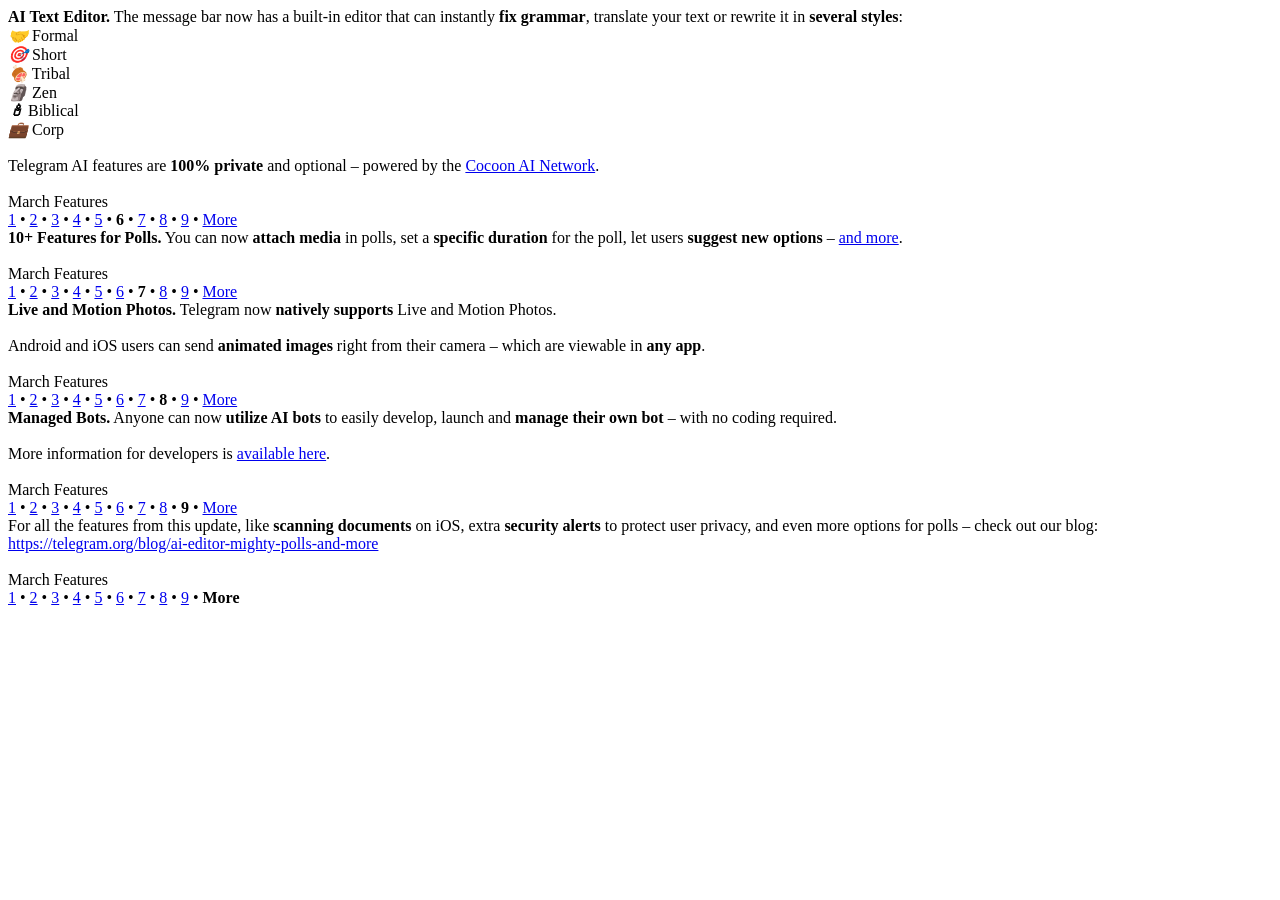
<file: tests/fixtures/telegram_channel.html>
<!DOCTYPE html>
<html>
  <head>
    <meta charset="utf-8">
    <title>Telegram News – Telegram</title>
    <meta name="viewport" content="width=device-width, initial-scale=1.0, minimum-scale=1.0, maximum-scale=1.0, user-scalable=no" />
    <meta name="format-detection" content="telephone=no" />
    <meta http-equiv="X-UA-Compatible"
     content="IE=edge" />
    <meta name="MobileOptimized" content="176" />
    <meta name="HandheldFriendly" content="True" />
    
<meta property="og:title" content="Telegram News">
<meta property="og:image" content="https://cdn1.telesco.pe/file/[base64].jpg">
<meta property="og:site_name" content="Telegram">
<meta property="og:description" content="The official Telegram on Telegram. Much recursion. Very Telegram. Wow.">

<meta property="twitter:title" content="Telegram News">
<meta property="twitter:image" content="https://cdn1.telesco.pe/file/[base64].jpg">
<meta property="twitter:site" content="@Telegram">

<meta property="al:ios:app_store_id" content="686449807">
<meta property="al:ios:app_name" content="Telegram Messenger">
<meta property="al:ios:url" content="tg://resolve?domain=telegram">

<meta property="al:android:url" content="tg://resolve?domain=telegram">
<meta property="al:android:app_name" content="Telegram">
<meta property="al:android:package" content="org.telegram.messenger">

<meta name="twitter:card" content="summary">
<meta name="twitter:site" content="@Telegram">
<meta name="twitter:description" content="The official Telegram on Telegram. Much recursion. Very Telegram. Wow.
">

    <link rel="prev" href="/s/telegram?before=435">
<link rel="canonical" href="/s/telegram?before=455">

    <script>window.matchMedia&&window.matchMedia('(prefers-color-scheme: dark)').matches&&document.documentElement&&document.documentElement.classList&&document.documentElement.classList.add('theme_dark');</script>
    <link rel="icon" type="image/svg+xml" href="//telegram.org/img/website_icon.svg?4">
<link rel="apple-touch-icon" sizes="180x180" href="//telegram.org/img/apple-touch-icon.png">
<link rel="icon" type="image/png" sizes="32x32" href="//telegram.org/img/favicon-32x32.png">
<link rel="icon" type="image/png" sizes="16x16" href="//telegram.org/img/favicon-16x16.png">
<link rel="alternate icon" href="//telegram.org/img/favicon.ico" type="image/x-icon" />
    <link href="//telegram.org/css/font-roboto.css?1" rel="stylesheet" type="text/css">
    <link href="//telegram.org/css/widget-frame.css?74" rel="stylesheet" media="screen">
    <link href="//telegram.org/css/telegram-web.css?39" rel="stylesheet" media="screen">
    <script>TBaseUrl='/';</script>
    <style>        .user-color-12 {
          --user-line-gradient: repeating-linear-gradient(-45deg, #3391d4 0px, #3391d4 5px, #7dd3f0 5px, #7dd3f0 10px);
          --user-accent-color: #3391d4;
          --user-background: #3391d41f;
        }        .user-color-10 {
          --user-line-gradient: repeating-linear-gradient(-45deg, #27a910 0px, #27a910 5px, #a7dc57 5px, #a7dc57 10px);
          --user-accent-color: #27a910;
          --user-background: #27a9101f;
        }        .user-color-8 {
          --user-line-gradient: repeating-linear-gradient(-45deg, #e0802b 0px, #e0802b 5px, #fac534 5px, #fac534 10px);
          --user-accent-color: #e0802b;
          --user-background: #e0802b1f;
        }        .user-color-7 {
          --user-line-gradient: repeating-linear-gradient(-45deg, #e15052 0px, #e15052 5px, #f9ae63 5px, #f9ae63 10px);
          --user-accent-color: #e15052;
          --user-background: #e150521f;
        }        .user-color-9 {
          --user-line-gradient: repeating-linear-gradient(-45deg, #a05ff3 0px, #a05ff3 5px, #f48fff 5px, #f48fff 10px);
          --user-accent-color: #a05ff3;
          --user-background: #a05ff31f;
        }        .user-color-11 {
          --user-line-gradient: repeating-linear-gradient(-45deg, #27acce 0px, #27acce 5px, #82e8d6 5px, #82e8d6 10px);
          --user-accent-color: #27acce;
          --user-background: #27acce1f;
        }        .user-color-13 {
          --user-line-gradient: repeating-linear-gradient(-45deg, #dd4371 0px, #dd4371 5px, #ffbe9f 5px, #ffbe9f 10px);
          --user-accent-color: #dd4371;
          --user-background: #dd43711f;
        }        .user-color-14 {
          --user-line-gradient: repeating-linear-gradient(-45deg, #247bed 0px, #247bed 5px, #f04856 5px, #f04856 10px, #ffffff 10px, #ffffff 15px);
          --user-accent-color: #247bed;
          --user-background: #247bed1f;
        }        .user-color-15 {
          --user-line-gradient: repeating-linear-gradient(-45deg, #d67722 0px, #d67722 5px, #1ea011 5px, #1ea011 10px, #ffffff 10px, #ffffff 15px);
          --user-accent-color: #d67722;
          --user-background: #d677221f;
        }        .user-color-16 {
          --user-line-gradient: repeating-linear-gradient(-45deg, #179e42 0px, #179e42 5px, #e84a3f 5px, #e84a3f 10px, #ffffff 10px, #ffffff 15px);
          --user-accent-color: #179e42;
          --user-background: #179e421f;
        }        .user-color-17 {
          --user-line-gradient: repeating-linear-gradient(-45deg, #2894af 0px, #2894af 5px, #6fc456 5px, #6fc456 10px, #ffffff 10px, #ffffff 15px);
          --user-accent-color: #2894af;
          --user-background: #2894af1f;
        }        .user-color-18 {
          --user-line-gradient: repeating-linear-gradient(-45deg, #0c9ab3 0px, #0c9ab3 5px, #ffad95 5px, #ffad95 10px, #ffe6b5 10px, #ffe6b5 15px);
          --user-accent-color: #0c9ab3;
          --user-background: #0c9ab31f;
        }        .user-color-19 {
          --user-line-gradient: repeating-linear-gradient(-45deg, #7757d6 0px, #7757d6 5px, #f79610 5px, #f79610 10px, #ffde8e 10px, #ffde8e 15px);
          --user-accent-color: #7757d6;
          --user-background: #7757d61f;
        }        .user-color-20 {
          --user-line-gradient: repeating-linear-gradient(-45deg, #1585cf 0px, #1585cf 5px, #f2ab1d 5px, #f2ab1d 10px, #ffffff 10px, #ffffff 15px);
          --user-accent-color: #1585cf;
          --user-background: #1585cf1f;
        }        body.dark .user-color-12, html.theme_dark .user-color-12 {
          --user-line-gradient: repeating-linear-gradient(-45deg, #52bfff 0px, #52bfff 5px, #0b5494 5px, #0b5494 10px);
          --user-accent-color: #52bfff;
          --user-background: #52bfff1f;
        }        body.dark .user-color-10, html.theme_dark .user-color-10 {
          --user-line-gradient: repeating-linear-gradient(-45deg, #a7eb6e 0px, #a7eb6e 5px, #167e2d 5px, #167e2d 10px);
          --user-accent-color: #a7eb6e;
          --user-background: #a7eb6e1f;
        }        body.dark .user-color-8, html.theme_dark .user-color-8 {
          --user-line-gradient: repeating-linear-gradient(-45deg, #ecb04e 0px, #ecb04e 5px, #c35714 5px, #c35714 10px);
          --user-accent-color: #ecb04e;
          --user-background: #ecb04e1f;
        }        body.dark .user-color-7, html.theme_dark .user-color-7 {
          --user-line-gradient: repeating-linear-gradient(-45deg, #ff9380 0px, #ff9380 5px, #992f37 5px, #992f37 10px);
          --user-accent-color: #ff9380;
          --user-background: #ff93801f;
        }        body.dark .user-color-9, html.theme_dark .user-color-9 {
          --user-line-gradient: repeating-linear-gradient(-45deg, #c697ff 0px, #c697ff 5px, #5e31c8 5px, #5e31c8 10px);
          --user-accent-color: #c697ff;
          --user-background: #c697ff1f;
        }        body.dark .user-color-11, html.theme_dark .user-color-11 {
          --user-line-gradient: repeating-linear-gradient(-45deg, #40d8d0 0px, #40d8d0 5px, #045c7f 5px, #045c7f 10px);
          --user-accent-color: #40d8d0;
          --user-background: #40d8d01f;
        }        body.dark .user-color-13, html.theme_dark .user-color-13 {
          --user-line-gradient: repeating-linear-gradient(-45deg, #ff86a6 0px, #ff86a6 5px, #8e366e 5px, #8e366e 10px);
          --user-accent-color: #ff86a6;
          --user-background: #ff86a61f;
        }        body.dark .user-color-14, html.theme_dark .user-color-14 {
          --user-line-gradient: repeating-linear-gradient(-45deg, #3fa2fe 0px, #3fa2fe 5px, #e5424f 5px, #e5424f 10px, #ffffff 10px, #ffffff 15px);
          --user-accent-color: #3fa2fe;
          --user-background: #3fa2fe1f;
        }        body.dark .user-color-15, html.theme_dark .user-color-15 {
          --user-line-gradient: repeating-linear-gradient(-45deg, #ff905e 0px, #ff905e 5px, #32a527 5px, #32a527 10px, #ffffff 10px, #ffffff 15px);
          --user-accent-color: #ff905e;
          --user-background: #ff905e1f;
        }        body.dark .user-color-16, html.theme_dark .user-color-16 {
          --user-line-gradient: repeating-linear-gradient(-45deg, #66d364 0px, #66d364 5px, #d5444f 5px, #d5444f 10px, #ffffff 10px, #ffffff 15px);
          --user-accent-color: #66d364;
          --user-background: #66d3641f;
        }        body.dark .user-color-17, html.theme_dark .user-color-17 {
          --user-line-gradient: repeating-linear-gradient(-45deg, #22bce2 0px, #22bce2 5px, #3da240 5px, #3da240 10px, #ffffff 10px, #ffffff 15px);
          --user-accent-color: #22bce2;
          --user-background: #22bce21f;
        }        body.dark .user-color-18, html.theme_dark .user-color-18 {
          --user-line-gradient: repeating-linear-gradient(-45deg, #22bce2 0px, #22bce2 5px, #ff9778 5px, #ff9778 10px, #ffda6b 10px, #ffda6b 15px);
          --user-accent-color: #22bce2;
          --user-background: #22bce21f;
        }        body.dark .user-color-19, html.theme_dark .user-color-19 {
          --user-line-gradient: repeating-linear-gradient(-45deg, #9791ff 0px, #9791ff 5px, #f2731d 5px, #f2731d 10px, #ffdb59 10px, #ffdb59 15px);
          --user-accent-color: #9791ff;
          --user-background: #9791ff1f;
        }        body.dark .user-color-20, html.theme_dark .user-color-20 {
          --user-line-gradient: repeating-linear-gradient(-45deg, #3da6eb 0px, #3da6eb 5px, #eea51d 5px, #eea51d 10px, #ffffff 10px, #ffffff 15px);
          --user-accent-color: #3da6eb;
          --user-background: #3da6eb1f;
        }.user-color-6, .user-color-4, .user-color-2, .user-color-0, .user-color-1, .user-color-3, .user-color-5,   .user-color-default {
    --user-accent-color: var(--accent-color);
    --user-accent-background: var(--accent-background);
    --user-line-gradient: linear-gradient(45deg, var(--accent-color), var(--accent-color));
  }</style>
  </head><body><div class="tgme_widget_message_text js-message_text" dir="auto"><b>AI Text Editor.</b> The message bar now has a built-in editor that can instantly <b>fix grammar</b>, translate your text or rewrite it in <b>several styles</b>:<br/><i class="emoji" style="background-image:url('//telegram.org/img/emoji/40/F09FA49D.png')"><b>🤝</b></i> Formal<br/><i class="emoji" style="background-image:url('//telegram.org/img/emoji/40/F09F8EAF.png')"><b>🎯</b></i> Short<br/><i class="emoji" style="background-image:url('//telegram.org/img/emoji/40/F09F8D96.png')"><b>🍖</b></i> Tribal<br/><i class="emoji" style="background-image:url('//telegram.org/img/emoji/40/F09F97BF.png')"><b>🗿</b></i> Zen<br/><i class="emoji" style="background-image:url('//telegram.org/img/emoji/40/F09F95AF.png')"><b>🕯</b></i> Biblical<br/><i class="emoji" style="background-image:url('//telegram.org/img/emoji/40/F09F92BC.png')"><b>💼</b></i> Corp<br/><br/>Telegram AI features are <b>100% private</b> and optional –&nbsp;powered by the <a href="https://cocoon.org/" target="_blank" rel="noopener" onclick="return confirm('Open this link?\n\n'+this.href);">Cocoon AI Network</a>.<br/><br/>March Features<br/><a href="https://t.me/telegram/429" target="_blank" rel="noopener" onclick="return confirm('Open this link?\n\n'+this.href);">1</a> • <a href="https://t.me/telegram/430" target="_blank" rel="noopener" onclick="return confirm('Open this link?\n\n'+this.href);">2</a> •&nbsp;<a href="https://t.me/telegram/431" target="_blank" rel="noopener" onclick="return confirm('Open this link?\n\n'+this.href);">3</a> •&nbsp;<a href="https://t.me/telegram/432" target="_blank" rel="noopener" onclick="return confirm('Open this link?\n\n'+this.href);">4</a> •&nbsp;<a href="https://t.me/telegram/433" target="_blank" rel="noopener" onclick="return confirm('Open this link?\n\n'+this.href);">5</a> • <b>6</b> • <a href="https://t.me/telegram/435" target="_blank" rel="noopener" onclick="return confirm('Open this link?\n\n'+this.href);">7</a> • <a href="https://t.me/telegram/436" target="_blank" rel="noopener" onclick="return confirm('Open this link?\n\n'+this.href);">8</a> • <a href="https://t.me/telegram/437" target="_blank" rel="noopener" onclick="return confirm('Open this link?\n\n'+this.href);">9</a> • <a href="https://t.me/telegram/438" target="_blank" rel="noopener" onclick="return confirm('Open this link?\n\n'+this.href);">More</a></div><div class="tgme_widget_message_text js-message_text" dir="auto"><b>10+ Features for Polls.</b> You can now <b>attach media</b> in polls, set a <b>specific duration</b> for the poll, let users <b>suggest new options</b> – <a href="https://telegram.org/blog/ai-editor-mighty-polls-and-more#10-new-features-for-polls" target="_blank" rel="noopener" onclick="return confirm('Open this link?\n\n'+this.href);">and more</a>.<br/><br/>March Features<br/><a href="https://t.me/telegram/429" target="_blank" rel="noopener" onclick="return confirm('Open this link?\n\n'+this.href);">1</a> • <a href="https://t.me/telegram/430" target="_blank" rel="noopener" onclick="return confirm('Open this link?\n\n'+this.href);">2</a> •&nbsp;<a href="https://t.me/telegram/431" target="_blank" rel="noopener" onclick="return confirm('Open this link?\n\n'+this.href);">3</a> •&nbsp;<a href="https://t.me/telegram/432" target="_blank" rel="noopener" onclick="return confirm('Open this link?\n\n'+this.href);">4</a> •&nbsp;<a href="https://t.me/telegram/433" target="_blank" rel="noopener" onclick="return confirm('Open this link?\n\n'+this.href);">5</a> • <a href="https://t.me/telegram/434" target="_blank" rel="noopener" onclick="return confirm('Open this link?\n\n'+this.href);">6</a> • <b>7</b> • <a href="https://t.me/telegram/436" target="_blank" rel="noopener" onclick="return confirm('Open this link?\n\n'+this.href);">8</a> • <a href="https://t.me/telegram/437" target="_blank" rel="noopener" onclick="return confirm('Open this link?\n\n'+this.href);">9</a> • <a href="https://t.me/telegram/438" target="_blank" rel="noopener" onclick="return confirm('Open this link?\n\n'+this.href);">More</a></div><div class="tgme_widget_message_text js-message_text" dir="auto"><b>Live and Motion Photos.</b> Telegram now <b>natively supports</b> Live and Motion Photos.<br/><br/>Android and iOS users can send <b>animated images</b> right from their camera –&nbsp;which are viewable in <b>any app</b>.<br/><br/>March Features<br/><a href="https://t.me/telegram/429" target="_blank" rel="noopener" onclick="return confirm('Open this link?\n\n'+this.href);">1</a> • <a href="https://t.me/telegram/430" target="_blank" rel="noopener" onclick="return confirm('Open this link?\n\n'+this.href);">2</a> •&nbsp;<a href="https://t.me/telegram/431" target="_blank" rel="noopener" onclick="return confirm('Open this link?\n\n'+this.href);">3</a> •&nbsp;<a href="https://t.me/telegram/432" target="_blank" rel="noopener" onclick="return confirm('Open this link?\n\n'+this.href);">4</a> •&nbsp;<a href="https://t.me/telegram/433" target="_blank" rel="noopener" onclick="return confirm('Open this link?\n\n'+this.href);">5</a> • <a href="https://t.me/telegram/434" target="_blank" rel="noopener" onclick="return confirm('Open this link?\n\n'+this.href);">6</a> • <a href="https://t.me/telegram/435" target="_blank" rel="noopener" onclick="return confirm('Open this link?\n\n'+this.href);">7</a> • <b>8</b> • <a href="https://t.me/telegram/437" target="_blank" rel="noopener" onclick="return confirm('Open this link?\n\n'+this.href);">9</a> • <a href="https://t.me/telegram/438" target="_blank" rel="noopener" onclick="return confirm('Open this link?\n\n'+this.href);">More</a></div><div class="tgme_widget_message_text js-message_text" dir="auto"><b>Managed Bots.</b> Anyone can now <b>utilize AI bots</b> to easily develop, launch and <b>manage their own bot</b> – with no coding required.<br/><br/>More information for developers is <a href="https://core.telegram.org/bots/features#managed-bots" target="_blank" rel="noopener" onclick="return confirm('Open this link?\n\n'+this.href);">available here</a>.<br/><br/>March Features<br/><a href="https://t.me/telegram/429" target="_blank" rel="noopener" onclick="return confirm('Open this link?\n\n'+this.href);">1</a> • <a href="https://t.me/telegram/430" target="_blank" rel="noopener" onclick="return confirm('Open this link?\n\n'+this.href);">2</a> •&nbsp;<a href="https://t.me/telegram/431" target="_blank" rel="noopener" onclick="return confirm('Open this link?\n\n'+this.href);">3</a> •&nbsp;<a href="https://t.me/telegram/432" target="_blank" rel="noopener" onclick="return confirm('Open this link?\n\n'+this.href);">4</a> •&nbsp;<a href="https://t.me/telegram/433" target="_blank" rel="noopener" onclick="return confirm('Open this link?\n\n'+this.href);">5</a> • <a href="https://t.me/telegram/434" target="_blank" rel="noopener" onclick="return confirm('Open this link?\n\n'+this.href);">6</a> • <a href="https://t.me/telegram/435" target="_blank" rel="noopener" onclick="return confirm('Open this link?\n\n'+this.href);">7</a> • <a href="https://t.me/telegram/436" target="_blank" rel="noopener" onclick="return confirm('Open this link?\n\n'+this.href);">8</a> • <b>9</b> • <a href="https://t.me/telegram/438" target="_blank" rel="noopener" onclick="return confirm('Open this link?\n\n'+this.href);">More</a></div><div class="tgme_widget_message_text js-message_text" dir="auto">For all the features from this update, like <b>scanning documents</b> on iOS, extra <b>security alerts</b> to protect user privacy, and even more options for polls – check out our blog:<br/><a href="https://telegram.org/blog/ai-editor-mighty-polls-and-more" target="_blank" rel="noopener">https://telegram.org/blog/ai-editor-mighty-polls-and-more</a><br/><br/>March Features<br/><a href="https://t.me/telegram/429" target="_blank" rel="noopener" onclick="return confirm('Open this link?\n\n'+this.href);">1</a> • <a href="https://t.me/telegram/430" target="_blank" rel="noopener" onclick="return confirm('Open this link?\n\n'+this.href);">2</a> •&nbsp;<a href="https://t.me/telegram/431" target="_blank" rel="noopener" onclick="return confirm('Open this link?\n\n'+this.href);">3</a> •&nbsp;<a href="https://t.me/telegram/432" target="_blank" rel="noopener" onclick="return confirm('Open this link?\n\n'+this.href);">4</a> •&nbsp;<a href="https://t.me/telegram/433" target="_blank" rel="noopener" onclick="return confirm('Open this link?\n\n'+this.href);">5</a> • <a href="https://t.me/telegram/434" target="_blank" rel="noopener" onclick="return confirm('Open this link?\n\n'+this.href);">6</a> • <a href="https://t.me/telegram/435" target="_blank" rel="noopener" onclick="return confirm('Open this link?\n\n'+this.href);">7</a> • <a href="https://t.me/telegram/436" target="_blank" rel="noopener" onclick="return confirm('Open this link?\n\n'+this.href);">8</a> • <a href="https://t.me/telegram/437" target="_blank" rel="noopener" onclick="return confirm('Open this link?\n\n'+this.href);">9</a> • <b>More</b></div></body></html>
</file>
